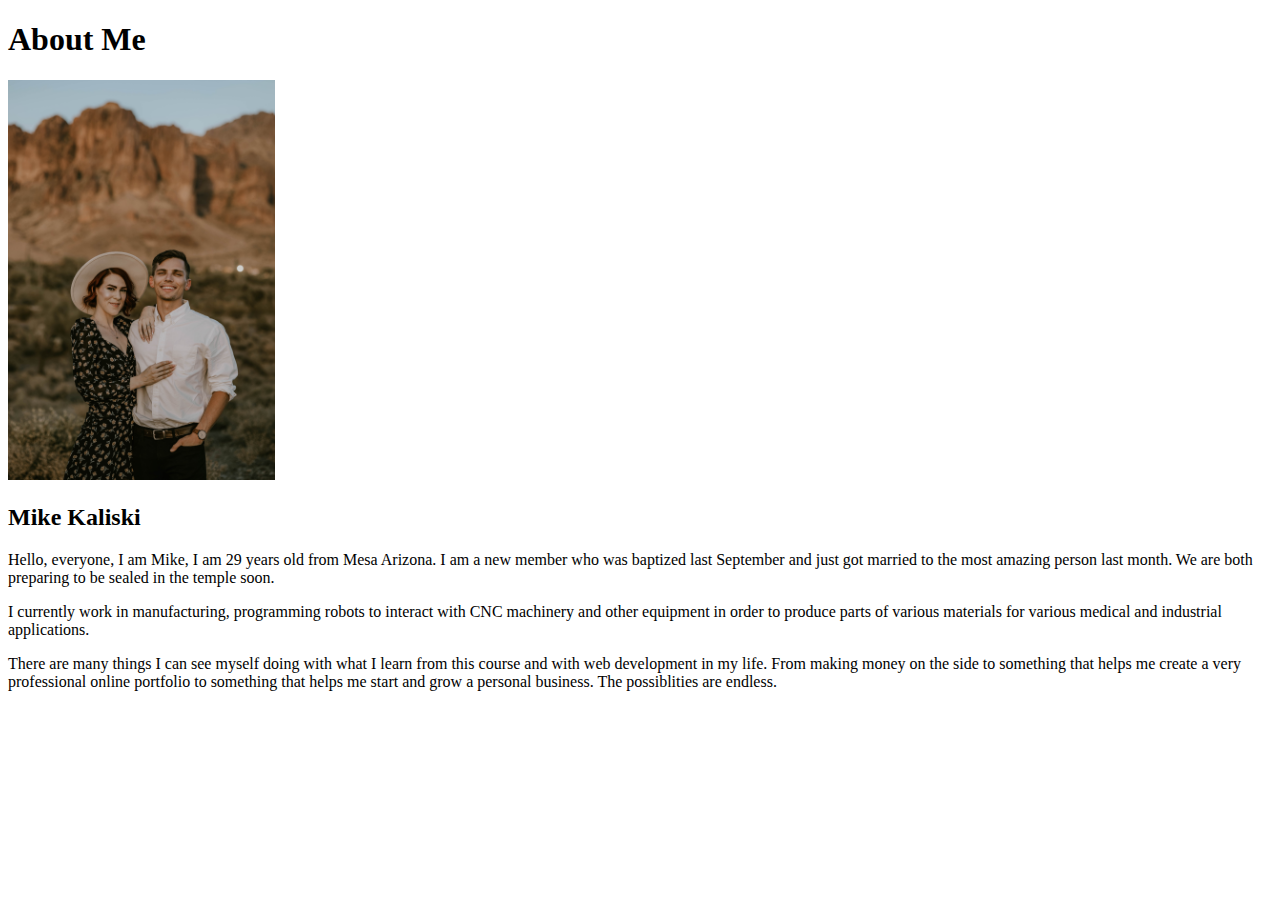
<file: aboutme/index.html>
<!DOCTYPE html>
<html lang="en">
<head>
    <meta charset="UTF-8">
    <meta http-equiv="X-UA-Compatible" content="IE=edge">
    <meta name="viewport" content="width=device-width, initial-scale=1.0">
    <title>All About Me</title>
</head>
<body>
    <h1>About Me</h1>
    <img alt="Engagement photo" src="images/Engagement.jpg" width="auto" height="400" />
    <h2>Mike Kaliski</h2>
    <p>Hello, everyone, I am Mike, I am 29 years old from Mesa Arizona. I am a new member who was baptized last September and just got married to the most amazing person last month. We are both preparing to be sealed in the temple soon.</p>
    <p>I currently work in manufacturing, programming robots to interact with CNC machinery and other equipment in order to produce parts of various materials for various medical and industrial applications.</p>
    <p>There are many things I can see myself doing with what I learn from this course and with web development in my life. From making money on the side to something that helps me create a very professional online portfolio to something that helps me start and grow a personal business. The possiblities are endless.</p>

</body>
</file>
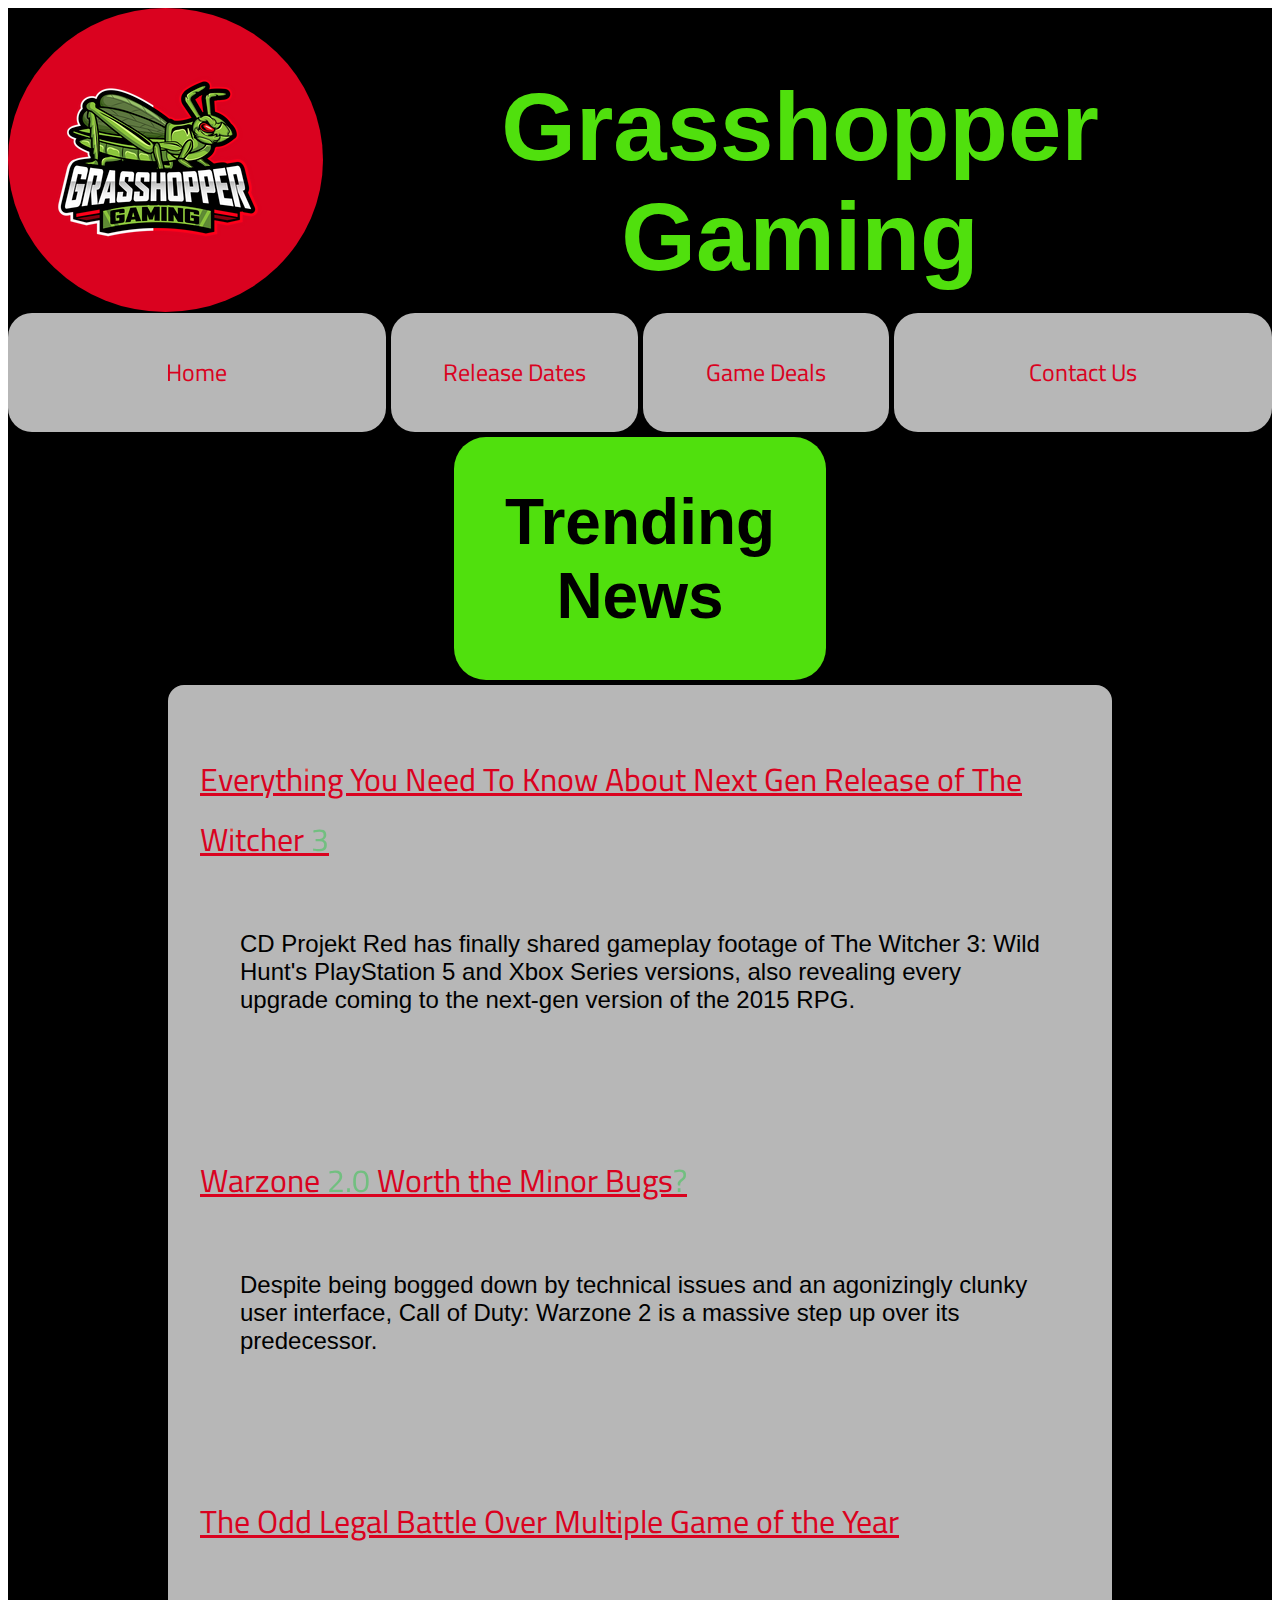
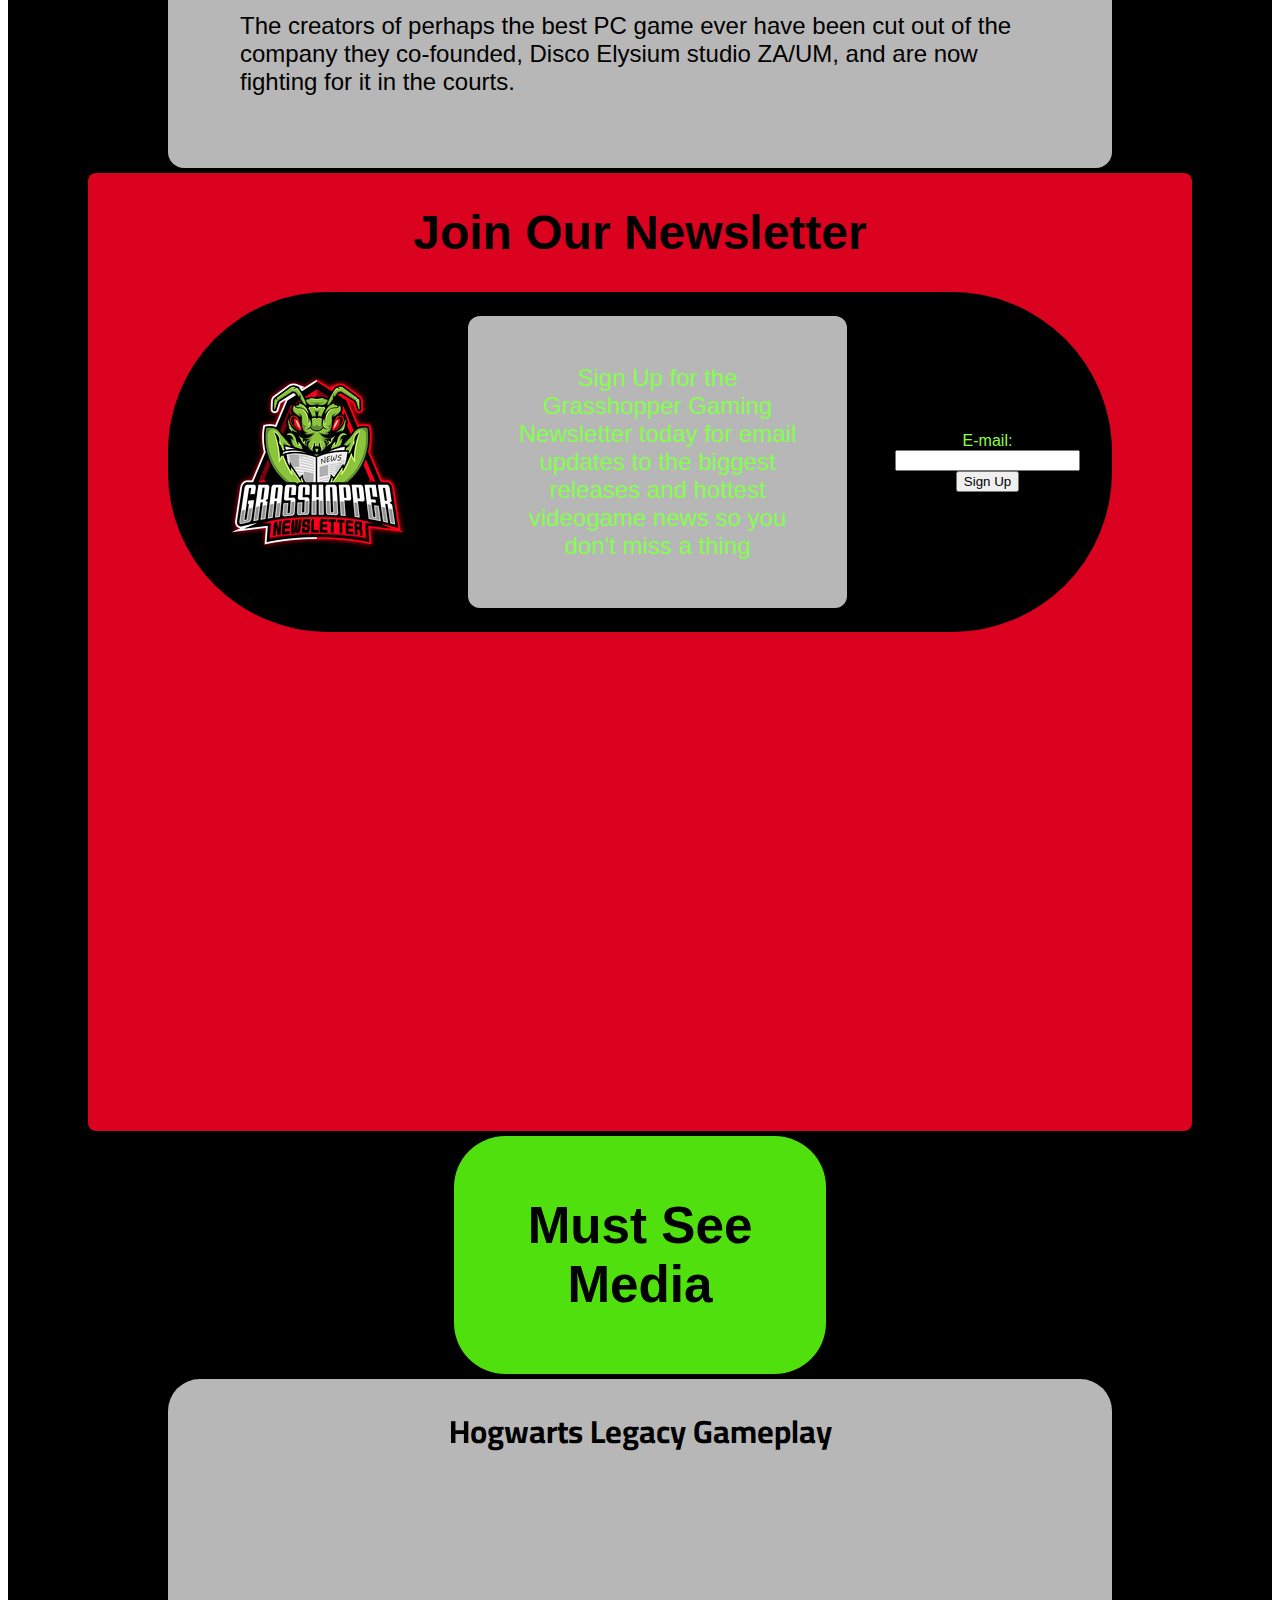
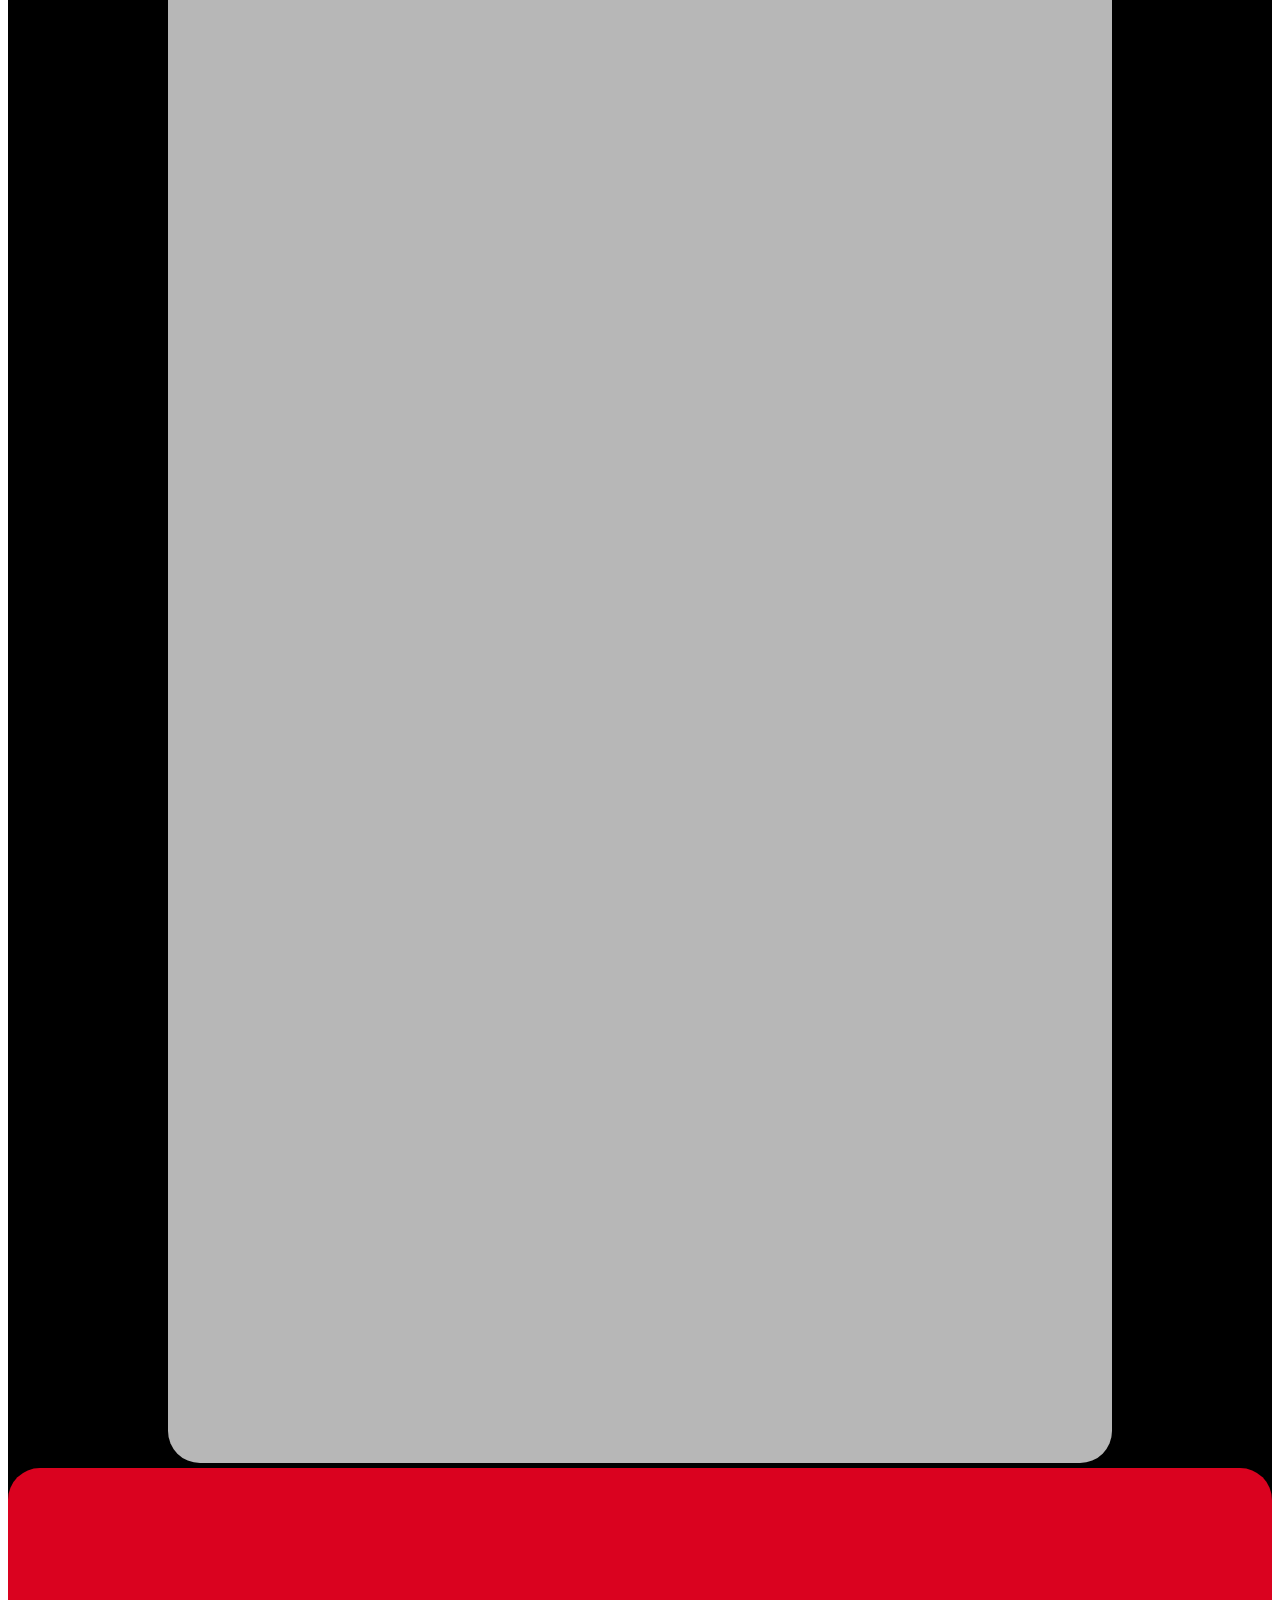
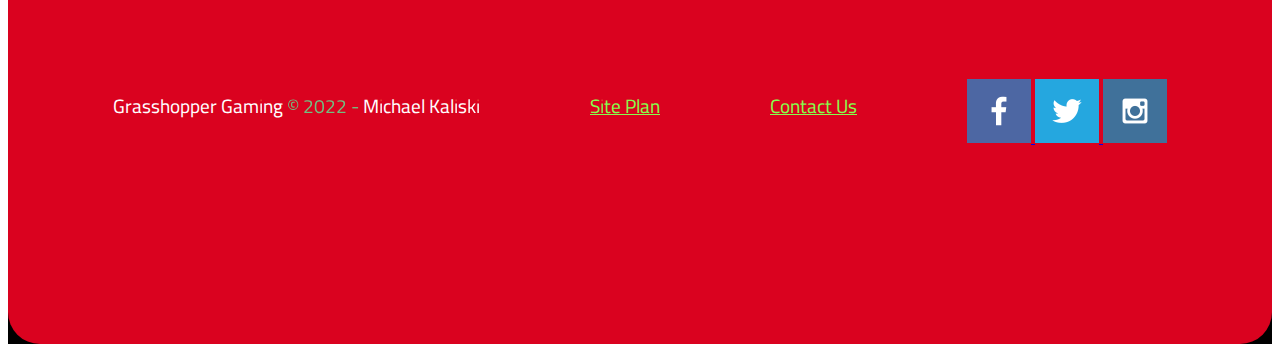
<file: grasshopper-gaming/index.html>
<!DOCTYPE html>
<html lang="en">
<head>
    <meta charset="UTF-8">
    <meta http-equiv="X-UA-Compatible" content="IE=edge">
    <meta name="viewport" content="width=device-width, initial-scale=1.0">
    <title>Grasshopper Gaming | Home</title>
    <link type="text/css" rel="stylesheet" href="styles/index_styles.css">
    <title>Grasshopper Gaming Homepage</title>
</head>


<div id="content-wrapper">
    <div id="logo-box"><div id="background-bubble"><img id="main-logo" class="logo" src="images/Main Logo Resized.png" alt="Grasshopper Gaming Logo"></div></div>
    
    <div id="nav-name-space"><h1 id="name-space-text" >Grasshopper Gaming</h1></div>
    <div id="home-button" class="button-box"><a id="home-button-text" class="button-text" href="index.html">Home</a></div>
    <div id="calendar-button" class="button-box"><a id="calendar-button-text" class="button-text" href="release-dates.html">Release Dates</a></div>
    <div id="deals-button" class="button-box"><a id="calendar-button-text" class="button-text" href="game-deals.html">Game Deals</a></div>
    <div id="contact-button" class="button-box"><a id="contact-button-text" class="button-text" href="contactus.html">Contact Us</a></div>
    <div id="news-headline" class="headline"><h1 id="news-headline-text"  class="headline-text">Trending News</h1></div>
    <div id="news-box" class="content-box">
        <a class="news-link" href="https://www.ign.com/articles/the-witcher-3-cd-projekt-red-shares-everything-new-in-next-gen-version">Everything You Need To Know About Next Gen Release of The Witcher 3</a>
            <p id="news-text" class="text">
                CD Projekt Red has finally shared gameplay footage of The Witcher 3: Wild Hunt's PlayStation 5 and Xbox Series versions, also revealing every upgrade coming to the next-gen version of the 2015 RPG.
            </p>
        <a class="news-link" href="https://www.pcgamer.com/call-of-duty-warzone-2-review/">Warzone 2.0 Worth the Minor Bugs?</a>
            <p id="news-text" class="text">
                Despite being bogged down by technical issues and an agonizingly clunky user interface, Call of Duty: Warzone 2 is a massive step up over its predecessor.
            </p>
        <a class="news-link" href="https://www.pcgamer.com/the-legal-war-over-disco-elysium-reaches-disco-elysium-levels-of-complexity/">The Odd Legal Battle Over Multiple Game of the Year </a>
            <p id="news-text" class="text">
                The creators of perhaps the best PC game ever have been cut out of the company they co-founded, Disco Elysium studio ZA/UM, and are now fighting for it in the courts.
            </p>
    </div>
    <div id="newsletter-box" class="content-box">
        <h1 id="newsletter-headline-text">Join Our Newsletter</h1>
        
        <div id="join-flex">
            <img class="logo" id="newsletter-logo" src="images/Newsletter Logo Resized.png" alt="Grasshopper Gaming Newsletter Logo">
        
            <p id="newsletter-text">Sign Up for the Grasshopper Gaming Newsletter today for email updates to the biggest releases and hottest videogame news so you don't miss a thing</p>
            <form action="/my-handling-form-page" method="post">
                <label for="mail">E-mail: </label>
                <input type="email" id="mail" name="user-email" />
                <button type="submit">Sign Up </button>
            </form>
        
        </div>
        
    </div>
    
    <div id="media-headline" class="headline"><h1 id="media-headline-text" class="headline-text">Must See Media</h1></div>
    <div id="media-box" class="content-box">
        <h1 id="media-box-headline-text" class="text">Hogwarts Legacy Gameplay</h1>
        <section id="video">
            <iframe width="885" height="498" src="https://www.youtube.com/embed/ecgrvh4kQRU" title="Hogwarts Legacy - Gameplay Showcase" frameborder="0" allow="accelerometer; autoplay; clipboard-write; encrypted-media; gyroscope; picture-in-picture" allowfullscreen></iframe>
        </section>
    </div> 
    
    <div id="footer" class="content-box">
        <p id="copyright-text" class="footer-text">Grasshopper Gaming &copy; 2022 - Michael Kaliski</p>
            <a id="footer-plan-link-text" class="footer-link-text" href="site-plan.html">Site Plan</a>
            <a id="footer-contact-link-text" class="footer-link-text" href="contactus.html">Contact Us</a>
            
            <div class="social">
                <a href="https://facebook.com" target="_blank">
                    <img src="images/facebook.png" alt="fb icon">
                </a>
                <a href="https://twitter.com" target="_blank">
                    <img src="images/twitter.png" alt="twitter icon">
                </a>
                <a href="https://instagram.com" target="_blank">
                    <img src="images/instagram.png" alt="instagram icon">
                </a>
            </div>
    </div>
      
</div>      

</html>
</file>
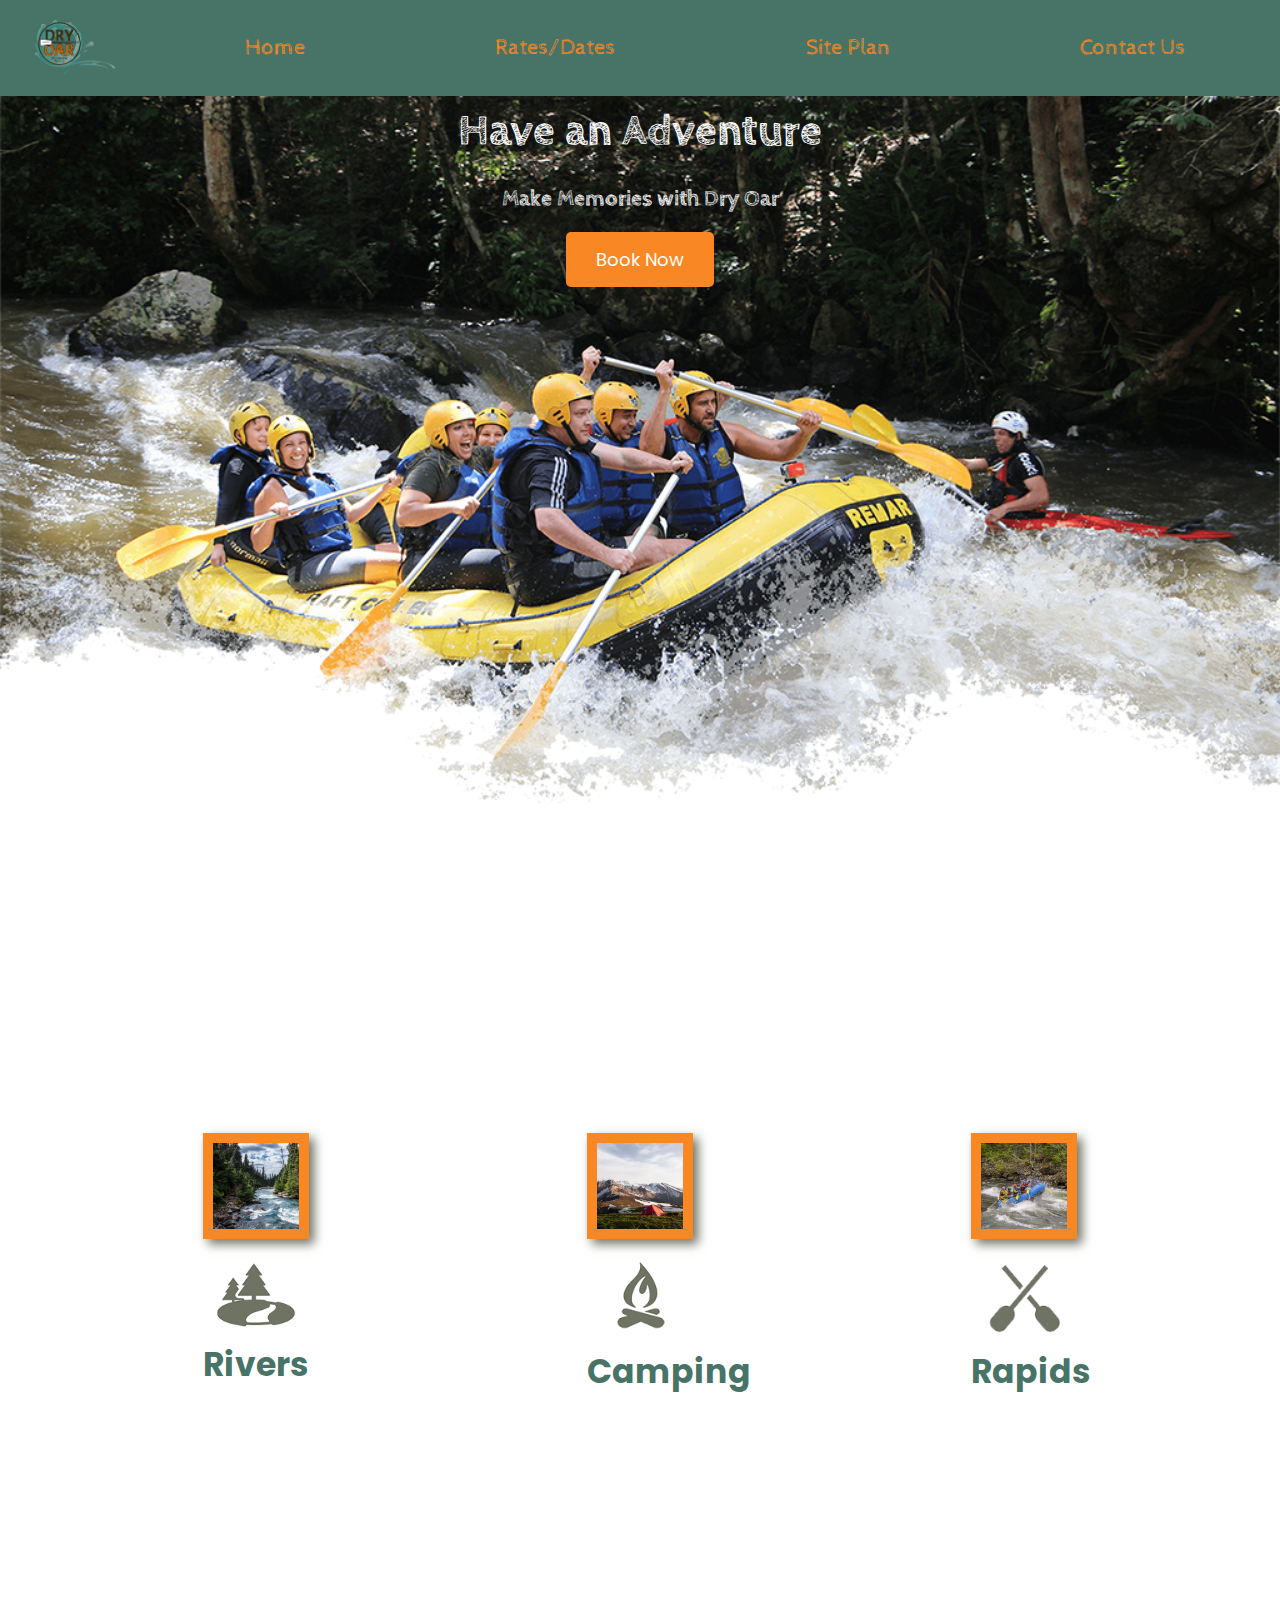
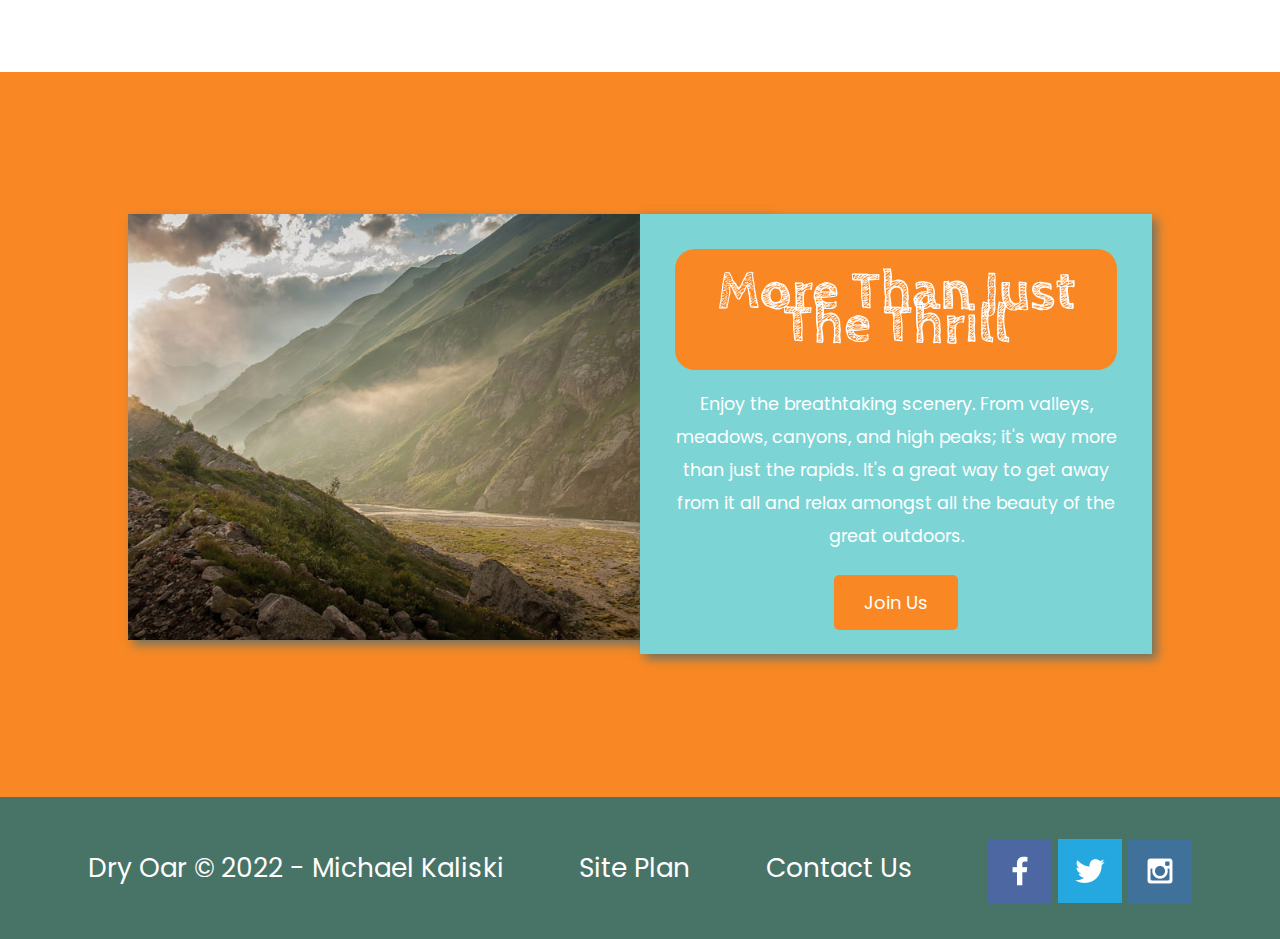
<file: wwr/index.html>
<!DOCTYPE html>
<html lang="en">
<head>
    <meta charset="UTF-8">
    <meta http-equiv="X-UA-Compatible" content="IE=edge">
    <meta name="viewport" content="width=device-width, initial-scale=1.0">
    <title>Whitewater Rafting Vacations | Dry Oar Boating | Home</title>
    <link type="text/css" rel="stylesheet" href="styles/styles.css">
</head>
<body>
    <div id="content">
        <header>
            <a id="logo_link" href="index.html">
                <img class="logo" src="images/roundlogo.png" alt="Dry Oar Logo">
            </a>
            <nav>
                <a href="index.html">Home</a>
                <a href="Rates_Dates.html">Rates/Dates</a>
                <a href="site-plan-rafting.html">Site Plan</a>
                <a href="contactus.html">Contact Us</a>
            </nav>
        </header>
        <div id="hero">
            <div id="hero-box">
                <img id="hero-img" src="images/hero.png" alt="People Enjoying White Water Rafting">
            </div>
            <section id="hero-msg">
                <h1 class="home-title">Have an Adventure</h1>
                <h4>Make Memories with Dry Oar</h4>
                <div class="button-box">
                    <a class="book" href="rates.html">Book Now</a>
                </div>
            </section>
        </div>
        <main class="home-grid">
            <section class="rivers-card">
                <img class="card-img" src="images/rivers.jpg" alt="river in forest">
                <img class="icon" src="images/river_icon.png" alt="river icon">
                <h2>Rivers</h2>
            </section>
            <section class="camping-card">
                <img class="card-img" src="images/camping.jpg" alt="tent in mountains">
                <img class="icon" src="images/fire_icon.png" alt="fire icon">
                <h2>Camping</h2>
            </section>
            <section class="rapids-card">
                <img class="card-img" src="images/rapids.jpg" alt="rafting boat">
                <img class="icon" src="images/oars.png" alt="oars icon">
                <h2>Rapids</h2>
            </section>
            <div id="background"></div>
            <img class="mountains" src="images/mountains.jpg" alt="Misty Mountains">
            <section class="msg">
                <h2 class="headline">More Than Just The Thrill</h2>
                <p>Enjoy the breathtaking scenery. From valleys, meadows, canyons, and high peaks; it's way more than just the rapids. It's a great way to get away from it all and relax amongst all the beauty of the great outdoors.</p>
                <a class="join" href="rivers.html">Join Us</a>
            </section>
        </main>
        <footer>
            <p>Dry Oar &copy; 2022 - Michael Kaliski</p>
            <p><a href="site-plan-rafting.html">Site Plan</a></p>
            <p><a href="contactus.html">Contact Us</a></p>
            <div class="social">
                <a href="https://facebook.com" target="_blank">
                    <img src="images/facebook.png" alt="fb icon">
                </a>
                <a href="https://twitter.com" target="_blank">
                    <img src="images/twitter.png" alt="twitter icon">
                </a>
                <a href="https://instagram.com" target="_blank">
                    <img src="images/instagram.png" alt="instagram icon">
                </a>
            </div>
        </footer>
    </div>    
</body>
</html>
</file>
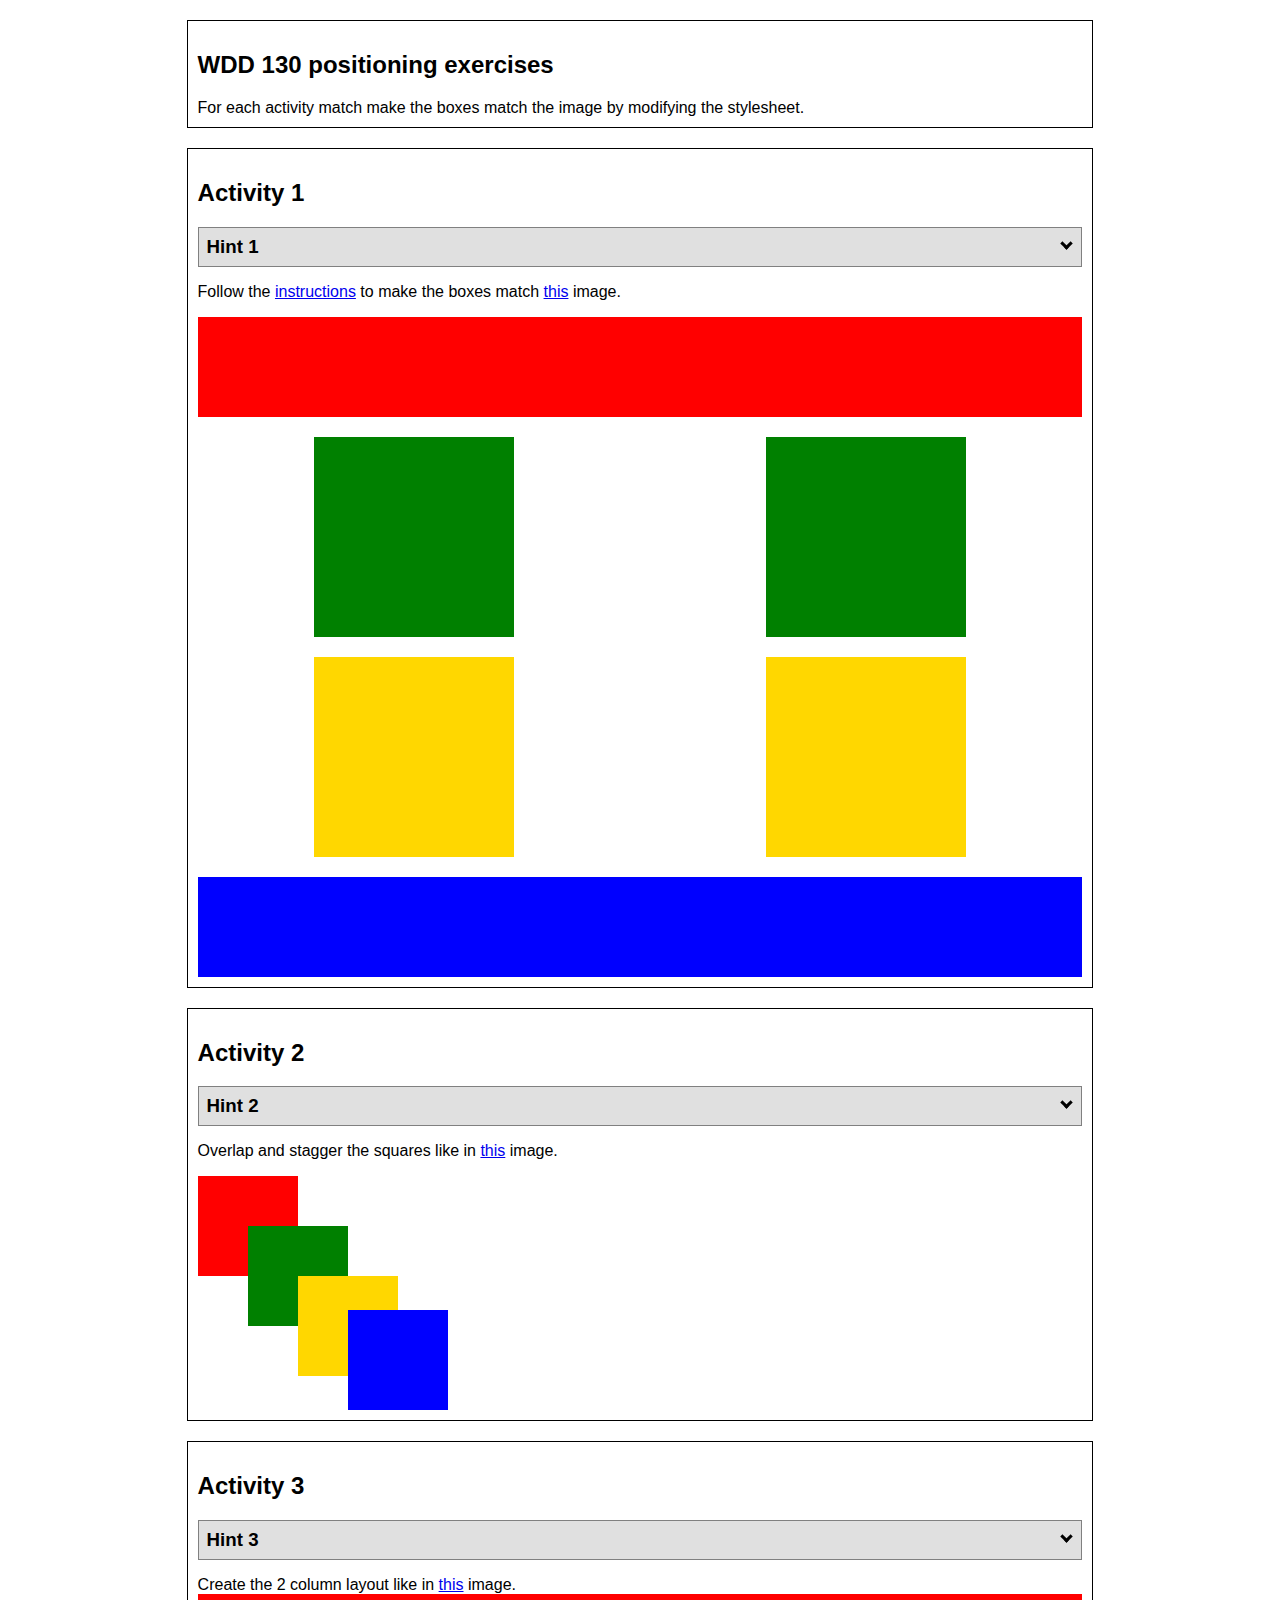
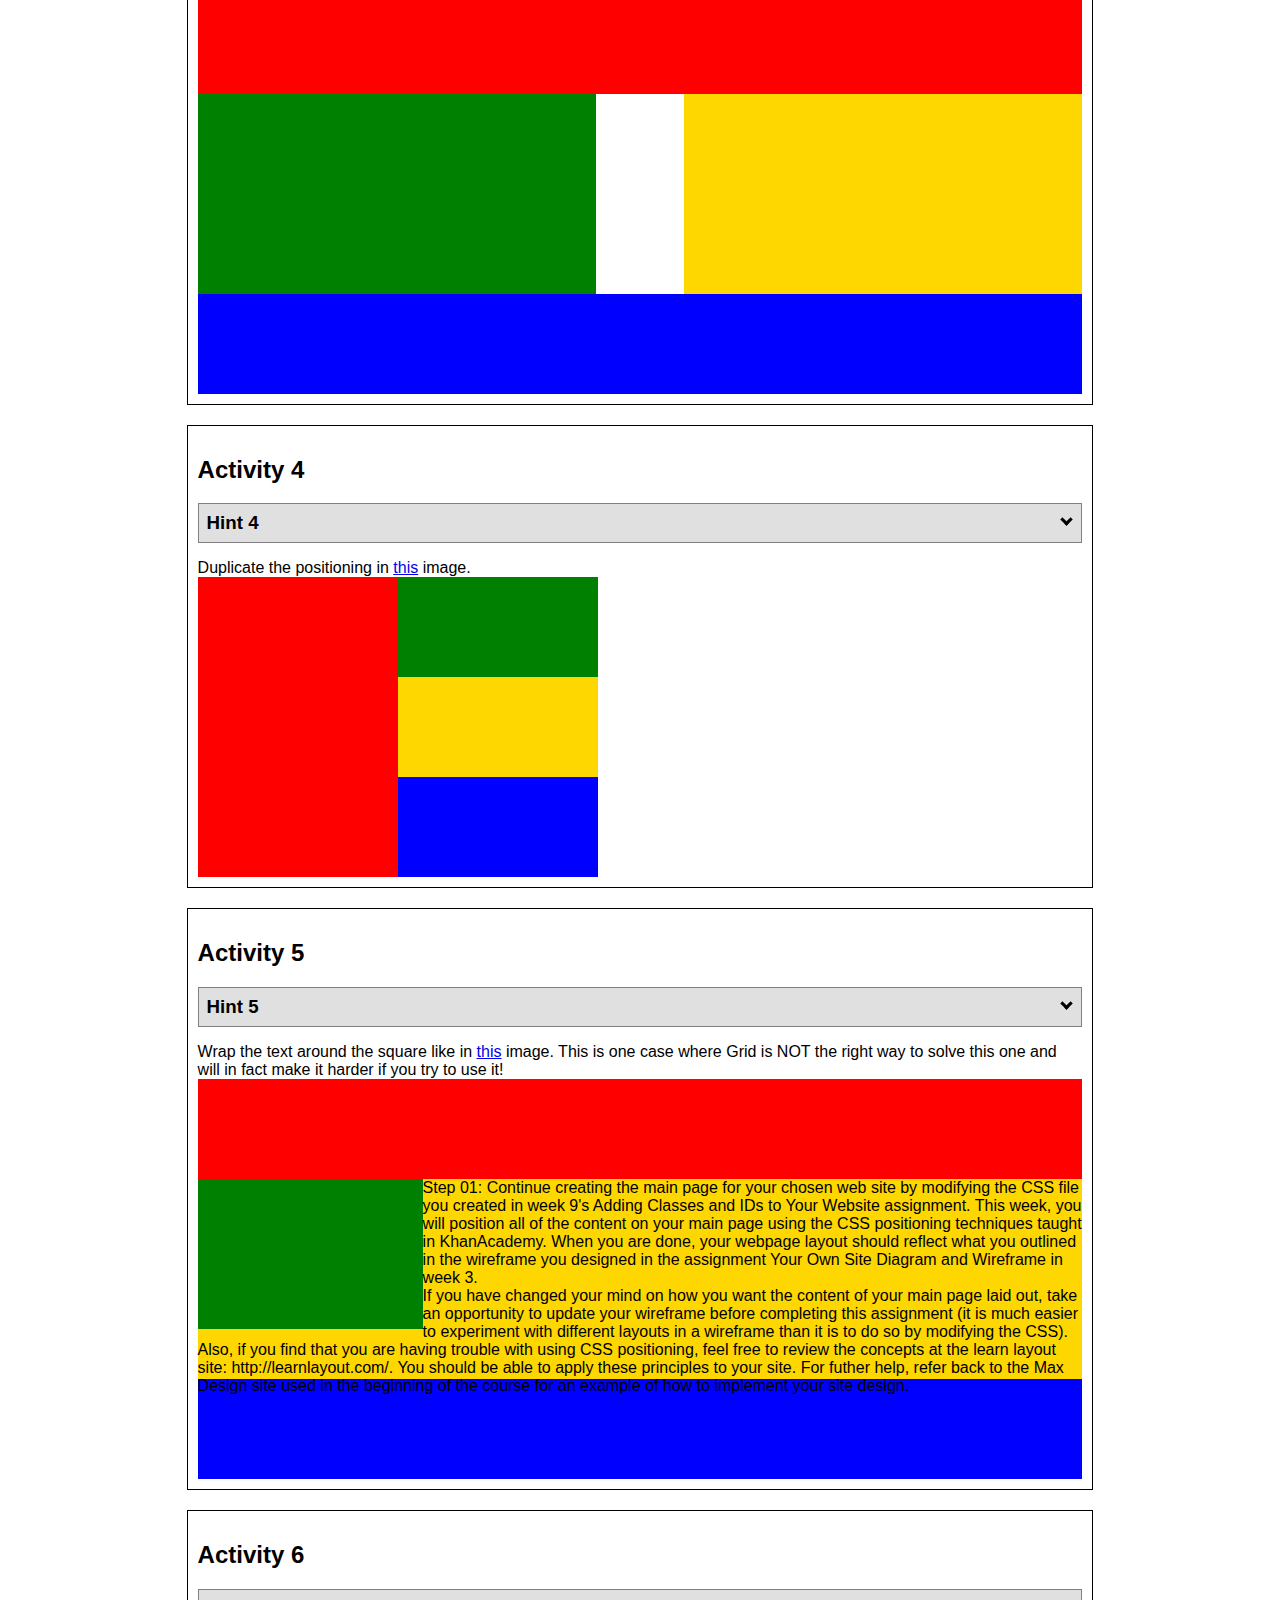
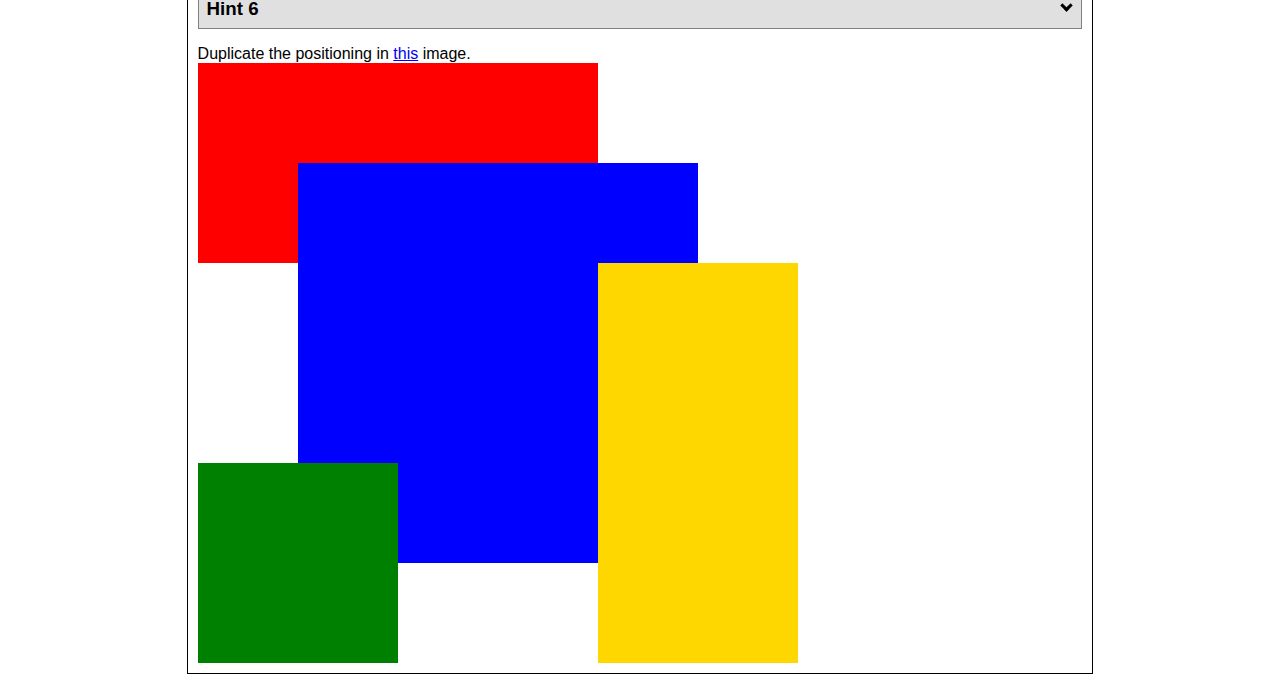
<file: positioning.html>
<!DOCTYPE html>
<html lang="en">
  <head>
    <!-- HTML - Name: positioning.html -->
    <title>Positioning Activity</title>
    <link rel="stylesheet" type="text/css" href="positionstyles.css" />
  </head>
  <body>
    <div class="activity">
      <h2>WDD 130 positioning exercises</h2>
      For each activity match make the boxes match the image by modifying the stylesheet.</div>
    <div class="activity">
      <h2>Activity 1</h2>
      <section class="hint"><input type="checkbox" ><i></i> <h3>Hint 1</h3><div><p>Check out the <a href="https://byui-wdd.github.io/wdd130/activities/w06-css-positioning.html" target="_blank">activity instructions</a> in Ilearn!</p></div></section>
      <p>Follow the <a href="https://byui-wdd.github.io/wdd130/activities/w06-css-positioning.html" target="_blank">instructions</a> to make the boxes match  <a href="https://byui-wdd.github.io/wdd130/images/example1.png" target="_blank">this</a> image.</p>
      <div class="content1" >
        <div class="red1" ></div>
        <div class="green1" ></div>
        <div class="green1" ></div>
        <div class="yellow1"></div>
        <div class="yellow1"></div>
        <div class="blue1"></div>
      </div>
    </div>
    <div class="activity">
      <h2>Activity 2</h2>
      <section class="hint"><input type="checkbox" > <h3>Hint 2</h3><i></i><div>
      <ul>
      <li>grid-template-columns: 50px 50px 50px 50px 50px </li></ul></div></section>
      <p>Overlap and stagger the squares like in <a href="https://byui-wdd.github.io/wdd130/images/example2.png" target="_blank">this</a> image.</p>
      <div class="content2" >
        <div class="red2" ></div>
        <div class="green2" ></div>
        <div class="yellow2"></div>
        <div class="blue2"></div>
      </div>
    </div>
    <div class="activity">
      <h2>Activity 3</h2>
      <section class="hint"><input type="checkbox" > <h3>Hint 3</h3><i></i><div><p>This one is going to be best solved with CSS Grid. Remember to make the boxes the right width first...then start moving them around. </p><h4>Properties used:</h4><ul><li>display:grid;</li><li>grid-template-columns:</li><li>grid-column-gap:</li>
        <li>grid-column:</li>  </ul></div></section>
      Create the 2 column layout like in <a href="https://byui-wdd.github.io/wdd130/images/example3.png" target="_blank">this</a>  image.
      <div class="content3" >
        <div class="red3" ></div>
        <div class="green3" ></div>
        <div class="yellow3"></div>
        <div class="blue3"></div>
      </div>
    </div>
    <div class="activity">
      <h2>Activity 4</h2>
      <section class="hint"><input type="checkbox" > <h3>Hint 4</h3><i></i><div><p>For the others we have been primarily concerned with width. For this one you will need to adjust height as well. </p><h4>Properties used:</h4><ul><li>display:grid;</li><li>grid-template-columns:</li><li>grid-row:</li></ul></div></section>
      Duplicate the positioning in <a href="https://byui-wdd.github.io/wdd130/images/example4.png" target="_blank">this</a> image. 
      <div class="content4" >
        <div class="red4" ></div>
        <div class="green4" ></div>
        <div class="yellow4"></div>
        <div class="blue4"></div>
      </div>
    </div>

    <div class="activity">
      <h2>Activity 5</h2>
      <section class="hint"><input type="checkbox" > <h3>Hint 5</h3><i></i><div><p>Grid is <strong>not</strong> the right way to do this.  In fact there is only one way to really do that...and that is with float. Remember that we float the thing we want the text to wrap around.  Also remember to start by making all the shapes the right size and shape.</p><h4>Properties used:</h4><ul><li>float: left;</li></ul></div></section>
      Wrap the text around the square like in <a href="https://byui-wdd.github.io/wdd130/images/example5.png" target="_blank">this</a> image. This is one case where Grid is NOT the right way to solve this one and will in fact make it harder if you try to use it!
      <div class="content5" >
        <div class="red5" ></div>
        <div class="green5" ></div>
        <div class="yellow5">Step 01: Continue creating the main page for your chosen web site by modifying the CSS file you created in week 9's Adding Classes and IDs to Your Website assignment. This week, you will position all of the content on your main page using the CSS positioning techniques taught in KhanAcademy. When you are done, your webpage layout should reflect what you outlined in the wireframe you designed in the assignment Your Own Site Diagram and Wireframe in week 3. <br />
          If you have changed your mind on how you want the content of your main page laid out, take an opportunity to update your wireframe before completing this assignment (it is much easier to experiment with different layouts in a wireframe than it is to do so by modifying the CSS). Also, if you find that you are having trouble with using CSS positioning, feel free to review the concepts at the learn layout site: http://learnlayout.com/. You should be able to apply these principles to your site. For futher help, refer back to the Max Design site used in the beginning of the course for an example of how to implement your site design.</div>
        <div class="blue5"></div>
      </div>
    </div>
    <div class="activity">
      <h2>Activity 6</h2>
      <section class="hint"><input type="checkbox" > <h3>Hint 6</h3><i></i><div><p>This one is all about visualizing the grid behind the layout. If you are having a hard time doing that first: all the sizes are even multiples of 100, and second here is another example with the lines drawn: <a href="https://byui-wdd.github.io/wdd130/images/example6-hint.png" target="_blank">example 6 with lines</a>. For this one you will find it easiest if you use px for the column width. You can also use <kbd>z-index</kbd> to control the element layering.    </p><h4>Properties used:</h4><ul><li>display:grid;</li><li>grid-template-columns:</li><li>grid-column:</li><li>grid-row:</li><li><a href="https://www.w3schools.com/cssref/pr_pos_z-index.asp" target="_blank">z-index:</a></li></ul></div></section>
      Duplicate the positioning in <a href="https://byui-wdd.github.io/wdd130/images/example6.png" target="_blank">this</a> image.
      <div class="content6" >
        <div class="red6" ></div>
        <div class="green6" ></div>
        <div class="yellow6"></div>
        <div class="blue6"></div>
      </div>
    </div>
  </body>
</html>
</file>
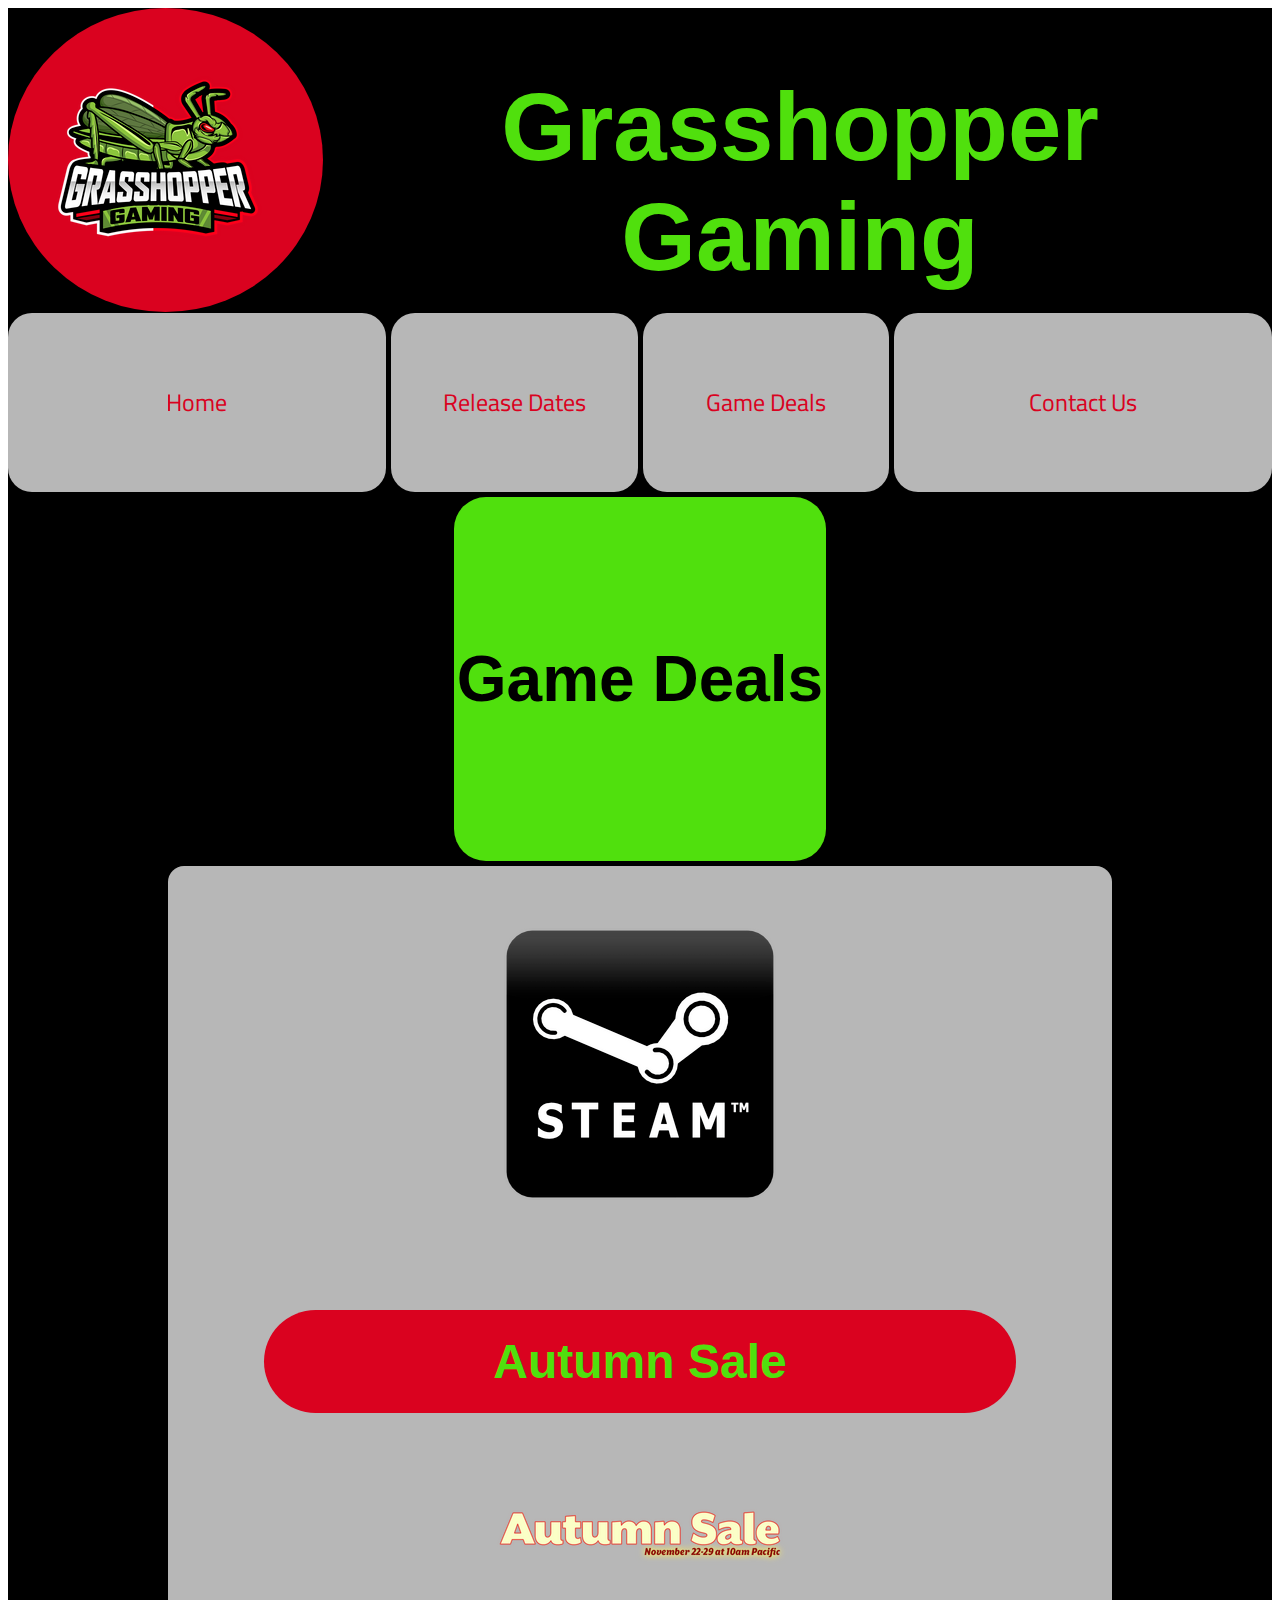
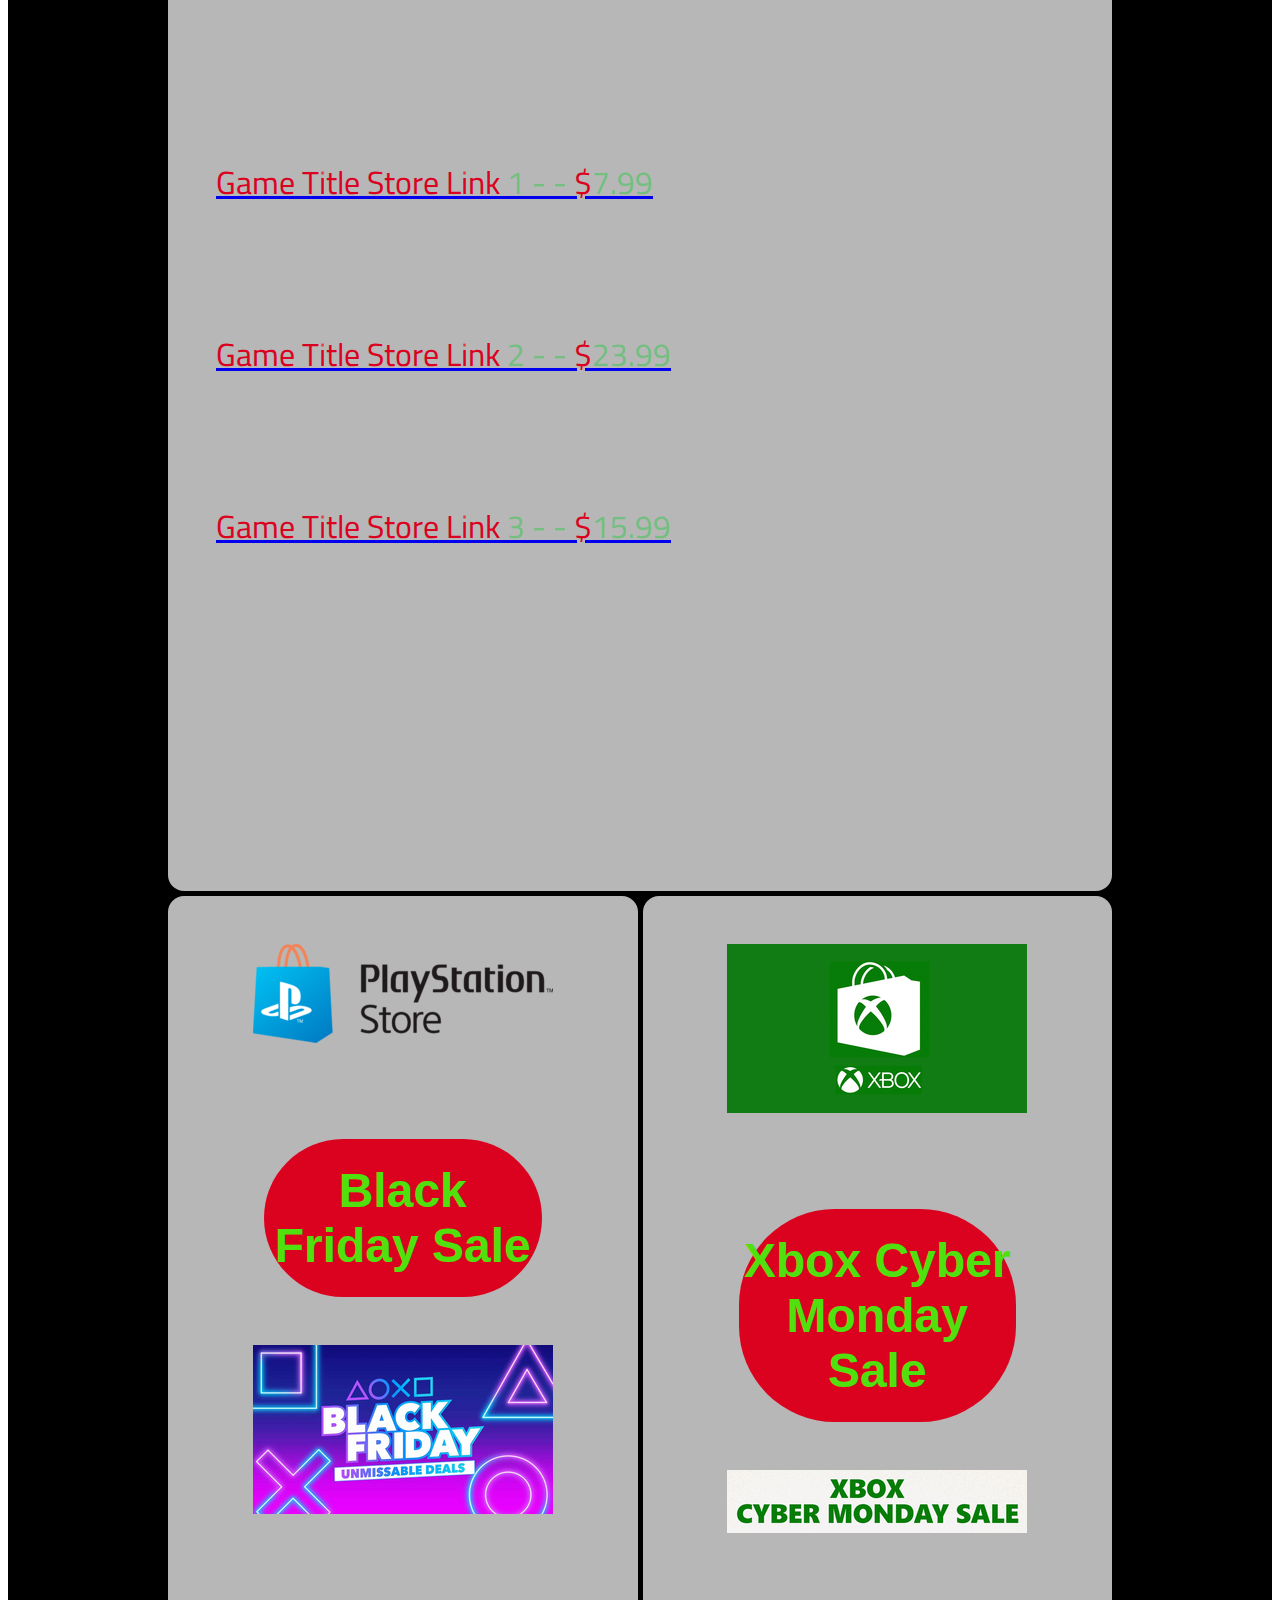
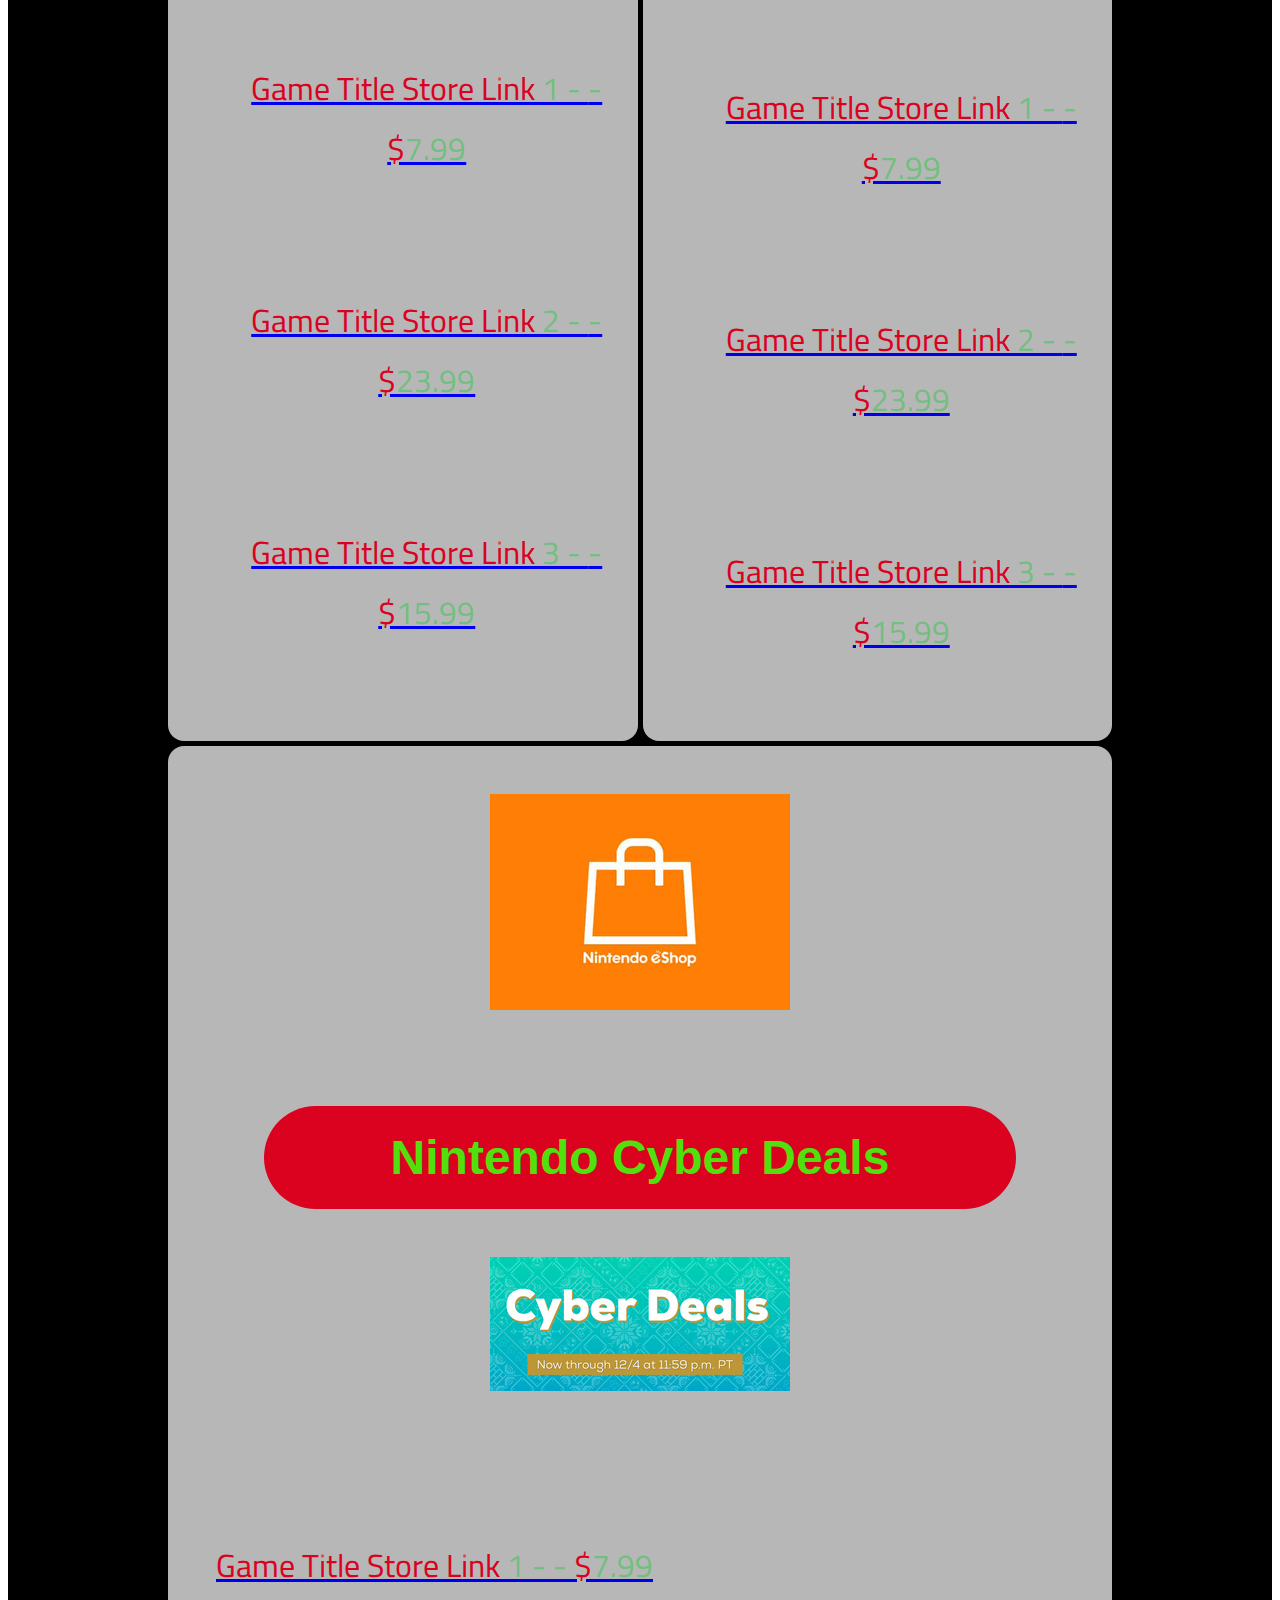
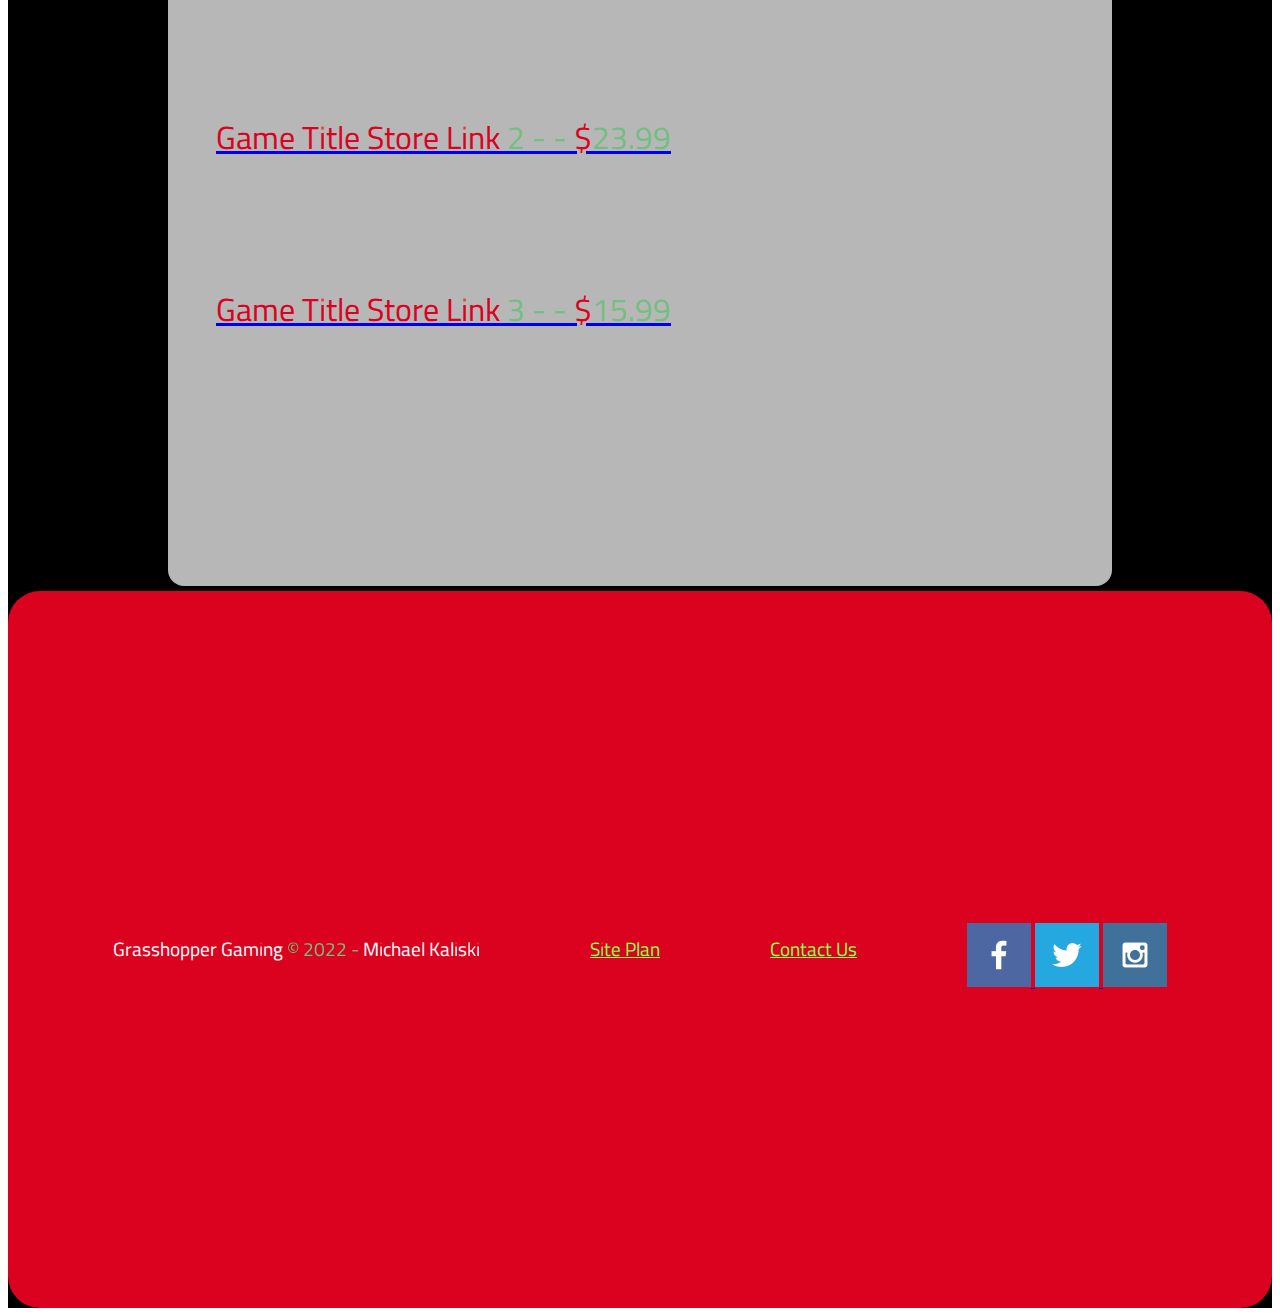
<file: grasshopper-gaming/game-deals.html>
<!DOCTYPE html>
<html lang="en">
<head>
    <meta charset="UTF-8">
    <meta http-equiv="X-UA-Compatible" content="IE=edge">
    <meta name="viewport" content="width=device-width, initial-scale=1.0">
    <title>Grasshopper Gaming | Game Deals</title>
    <link type="text/css" rel="stylesheet" href="styles/game-deals-styles.css">
    <title>Grasshopper Gaming Deals Page</title>
</head>
<div id="content-wrapper">
    <div id="logo-box"><div id="background-bubble"><img id="main-logo" class="logo" src="images/Main Logo Resized.png" alt="Grasshopper Gaming Logo"></div></div>
    
    <div id="nav-name-space"><h1 id="name-space-text" >Grasshopper Gaming</h1></div>
    <div id="home-button" class="button-box"><a id="home-button-text" class="button-text" href="index.html">Home</a></div>
    <div id="calendar-button" class="button-box"><a id="calendar-button-text" class="button-text" href="release-dates.html">Release Dates</a></div>
    <div id="deals-button" class="button-box"><a id="calendar-button-text" class="button-text" href="game-deals.html">Game Deals</a></div>
    <div id="contact-button" class="button-box"><a id="contact-button-text" class="button-text" href="contactus.html">Contact Us</a></div>
    
    <div class="deals_headline"><h1 class="deals_headline_text">Game Deals</h1></div>
    <div id="steam_sale_container">
        <div id="steam-flex">
            <img id="steam_headline_logo" class="store-logo" src="images/steam.png" alt="Steam Logo">
            <!--<h2 id="steam_deals_headline" class="store_headline">Steam Deals</h2>-->
        </div>
        <h3 class="deal_title">Autumn Sale</h3>
        <a id="steam_sale_link" class="deal-logo" href="https://store.steampowered.com/specials/"><img class="deal_logo" id="autumn_sale_logo" src="images/autumn sale.png" alt="Autumn Sale Logo"></a>
        <a class="sale-link" href="#"><p class="sale-link-text">Game Title Store Link 1 - <span class="price">- $7.99</span></p></a>
        <a class="sale-link" href="#"><p class="sale-link-text">Game Title Store Link 2 - <span class="price">- $23.99</span></p></a>
        <a class="sale-link" href="#"><p class="sale-link-text">Game Title Store Link 3 - <span class="price">- $15.99</span></p></a>
    </div>

    <div id="ps_sale_container">
        <div id="ps-flex">
            <img id="ps_store_deal_logo" class="store-logo" src="images/PlayStation_Store.png" alt="PS Store Logo">
            <!--<h2 id="ps_deals_headline" class="store_headline">PS Store Deals</h2>-->
        </div>
        <h3 class="deal_title">Black Friday Sale</h3>
        <a id="ps_sale_link" class="deal-logo" href="https://store.playstation.com/en-us/pages/deals"><img class="deal_logo" id="ps_sale_logo" src="images/black friday.png" alt="Black Friday PS Sale Logo"></a>      
        <a class="sale-link" href="#"><p class="sale-link-text">Game Title Store Link 1 - <span class="price">- $7.99</span></p></a>
        <a class="sale-link" href="#"><p class="sale-link-text">Game Title Store Link 2 - <span class="price">- $23.99</span></p></a>
        <a class="sale-link" href="#"><p class="sale-link-text">Game Title Store Link 3 - <span class="price">- $15.99</span></p></a>
    </div>

    <div id="xbox_sale_container">
        <div id="xbox-flex">
            <img id="xbox_store_deal_logo" class="store-logo" src="images/xbox store.png" alt="Xbox Store Logo">
            <!--<h2 id="xbox_deals_headline" class="store_headline">Xbox Store Deals</h2>-->
        </div>
        <h3 class="deal_title">Xbox Cyber Monday Sale</h3>
        <a id="xbox_sale_link" class="deal-logo" href="https://www.xbox.com/en-US/promotions/sales/"><img class="deal_logo" id="xbox_sale_logo" src="images/cyber monday.png" alt="Xbox Cyber Monday Logo"></a>
        <a class="sale-link" href="#"><p class="sale-link-text">Game Title Store Link 1 - <span class="price">- $7.99</span></p></a>
        <a class="sale-link" href="#"><p class="sale-link-text">Game Title Store Link 2 - <span class="price">- $23.99</span></p></a>
        <a class="sale-link" href="#"><p class="sale-link-text">Game Title Store Link 3 - <span class="price">- $15.99</span></p></a>
    </div>

    <div id="switch_sale_container">
        <div id="nintendo-flex">
            <img id="switch_store_deal_logo" class="store-logo" src="images/eshop.png" alt="Nintendo eShop Logo">
            <!--<h2 id="switch_deals_headline" class="store_headline">Nintendo eShop Deals</h2>-->
        </div>
        <h3 class="deal_title">Nintendo Cyber Deals</h3>
        <a id="switch_sale_link" class="deal-logo" href="https://www.nintendo.com/store/games/deals/"><img class="deal_logo" id="switch_sale_logo" src="images/nin cyber deals.png" alt="Nintendo Cyber Monday Logo"></a>
        <a class="sale-link" href="#"><p class="sale-link-text">Game Title Store Link 1 - <span class="price">- $7.99</span></p></a>
        <a class="sale-link" href="#"><p class="sale-link-text">Game Title Store Link 2 - <span class="price">- $23.99</span></p></a> 
        <a class="sale-link" href="#"><p class="sale-link-text">Game Title Store Link 3 - <span class="price">- $15.99</span></p></a>
           
    </div>

    <div id="footer" class="content-box">
        <p id="copyright-text" class="footer-text">Grasshopper Gaming &copy; 2022 - Michael Kaliski</p>
            <a id="footer-plan-link-text" class="footer-link-text" href="site-plan.html">Site Plan</a>
            <a id="footer-contact-link-text" class="footer-link-text" href="contactus.html">Contact Us</a>
            
            <div class="social">
                <a href="https://facebook.com" target="_blank">
                    <img src="images/facebook.png" alt="fb icon">
                </a>
                <a href="https://twitter.com" target="_blank">
                    <img src="images/twitter.png" alt="twitter icon">
                </a>
                <a href="https://instagram.com" target="_blank">
                    <img src="images/instagram.png" alt="instagram icon">
                </a>
            </div>
    </div>
</div>
</file>
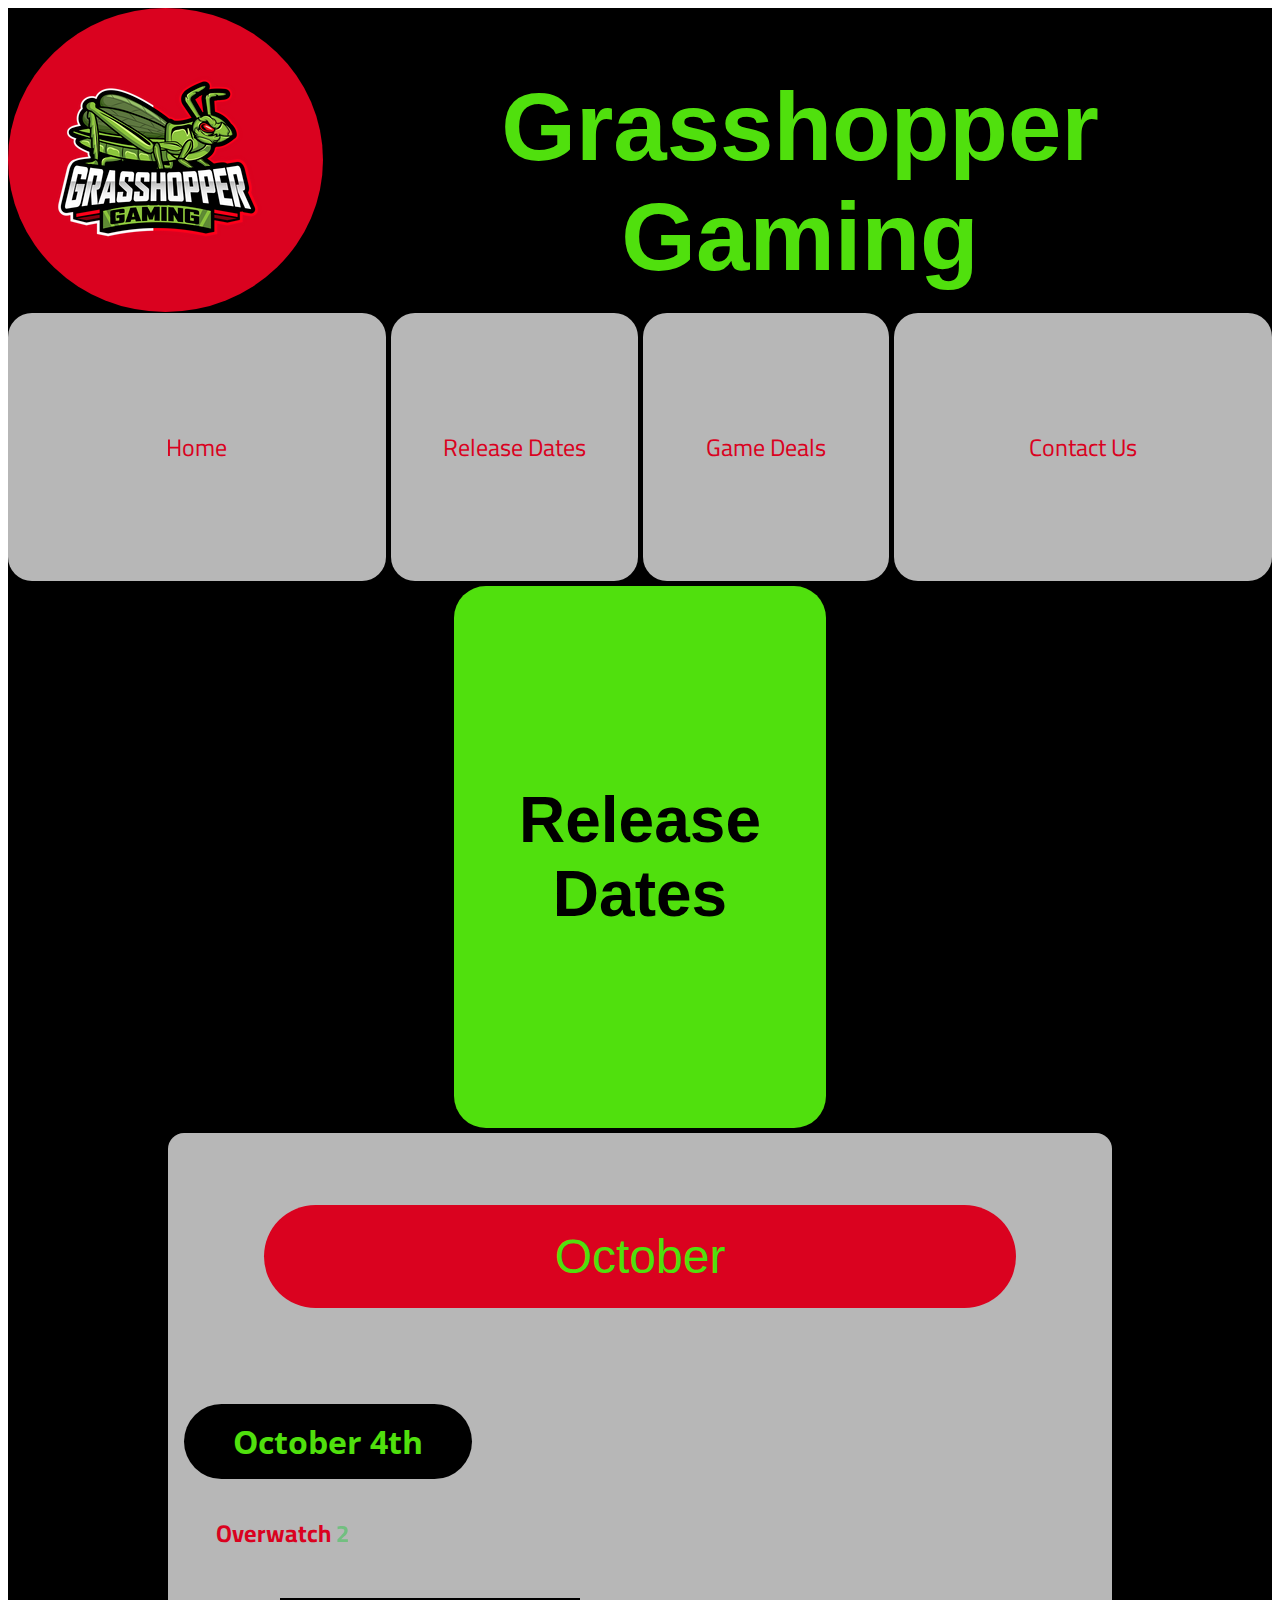
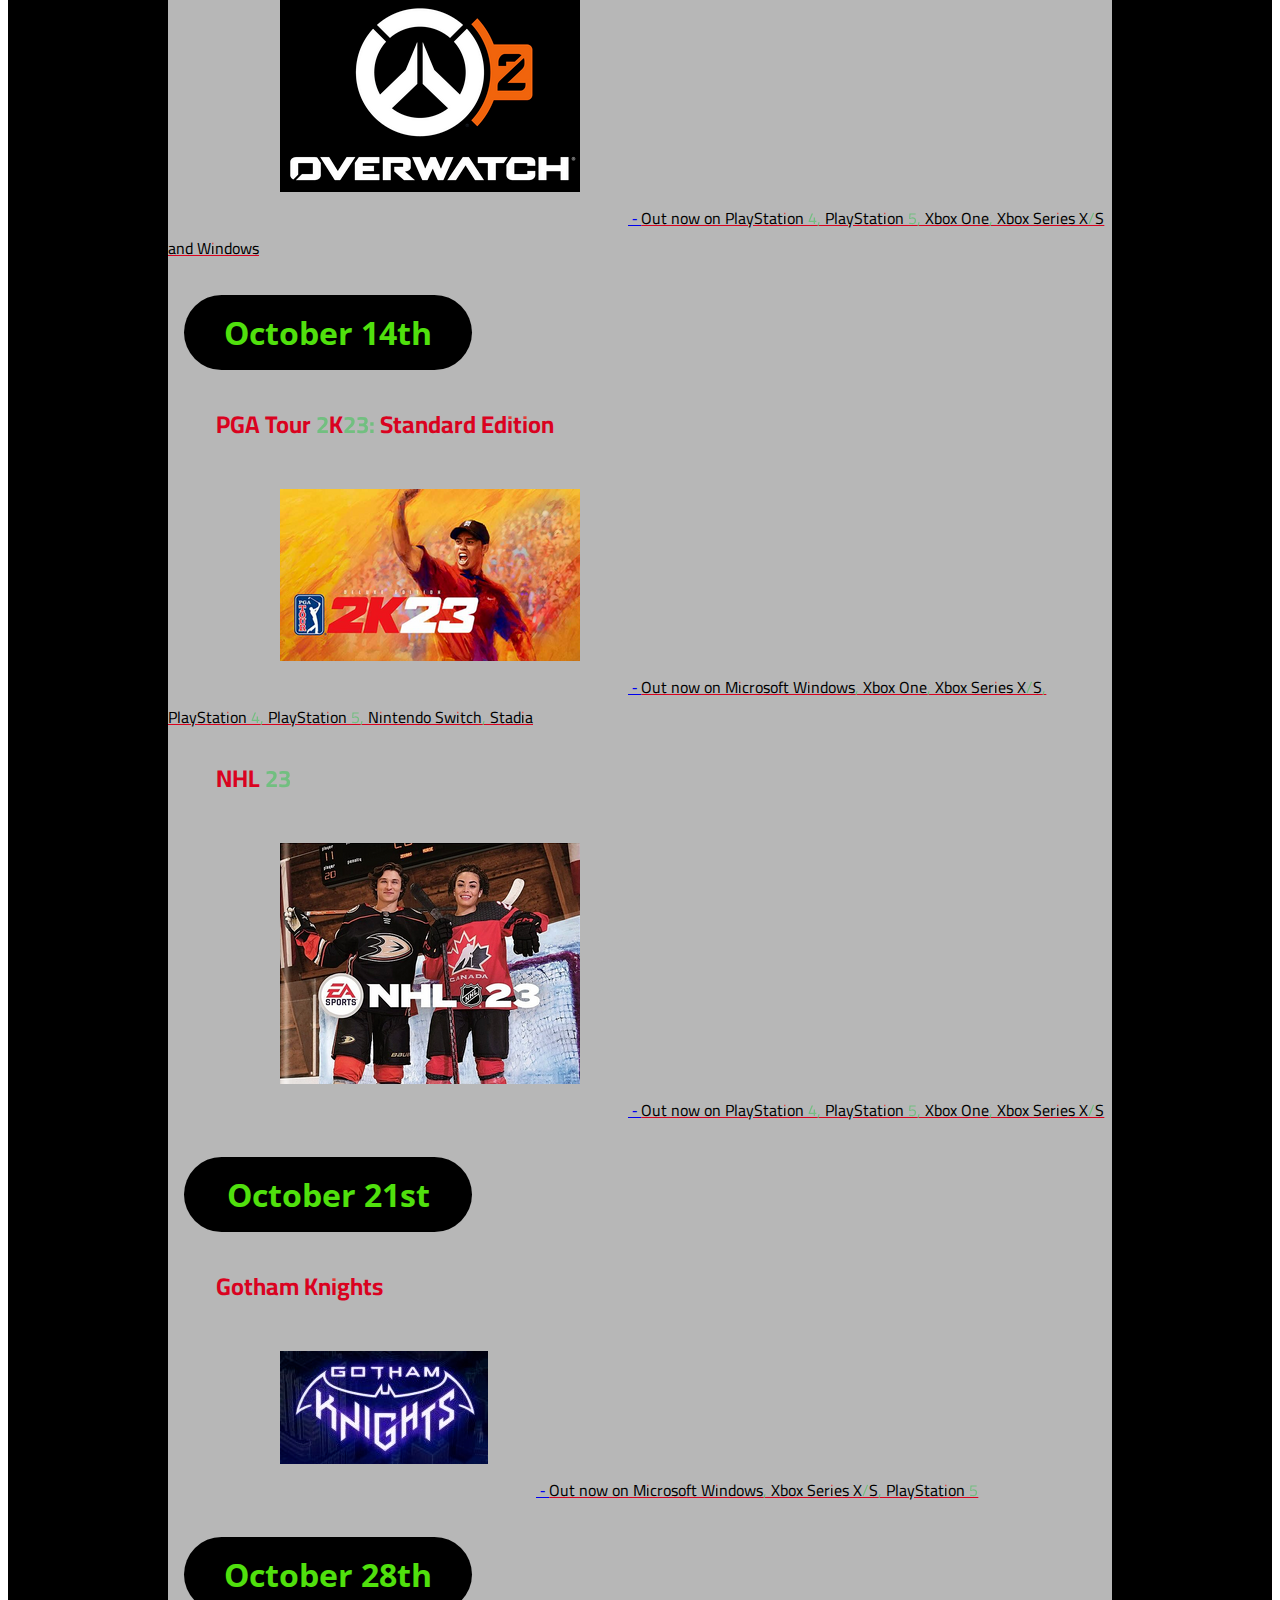
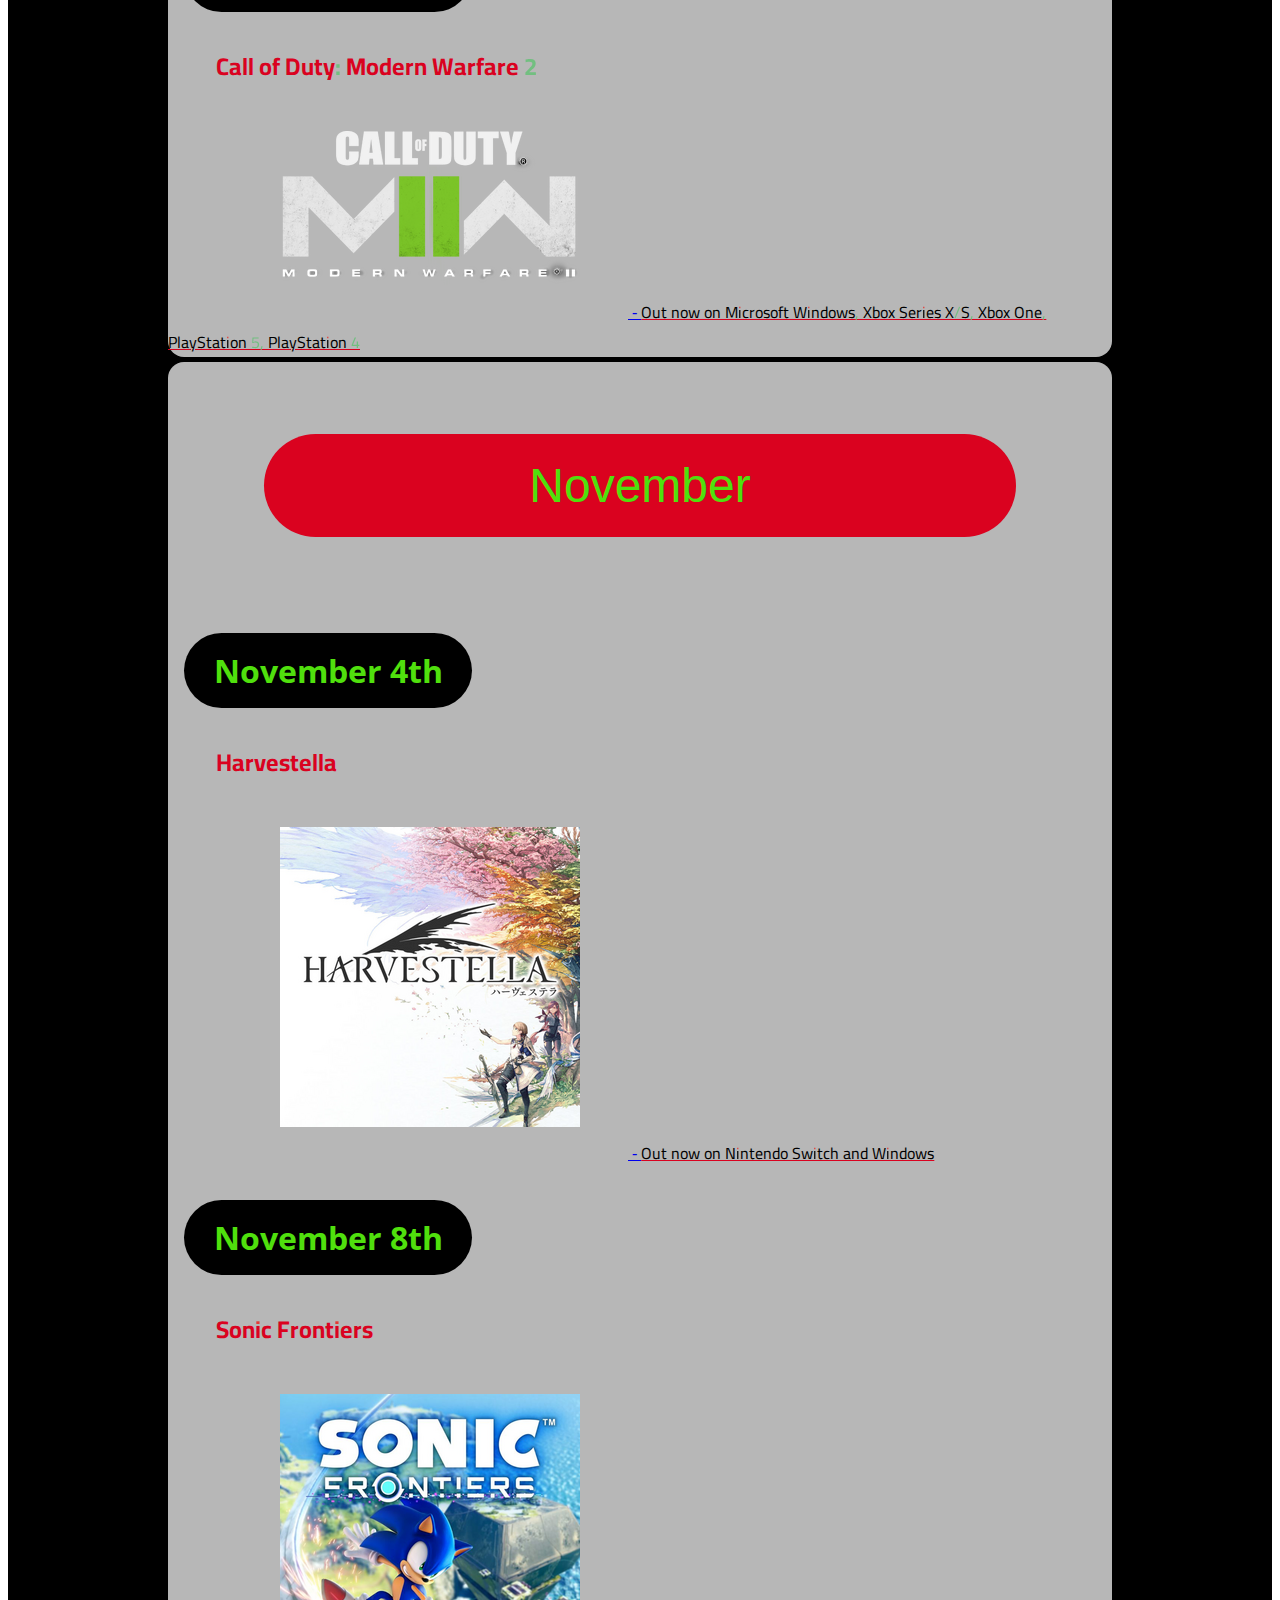
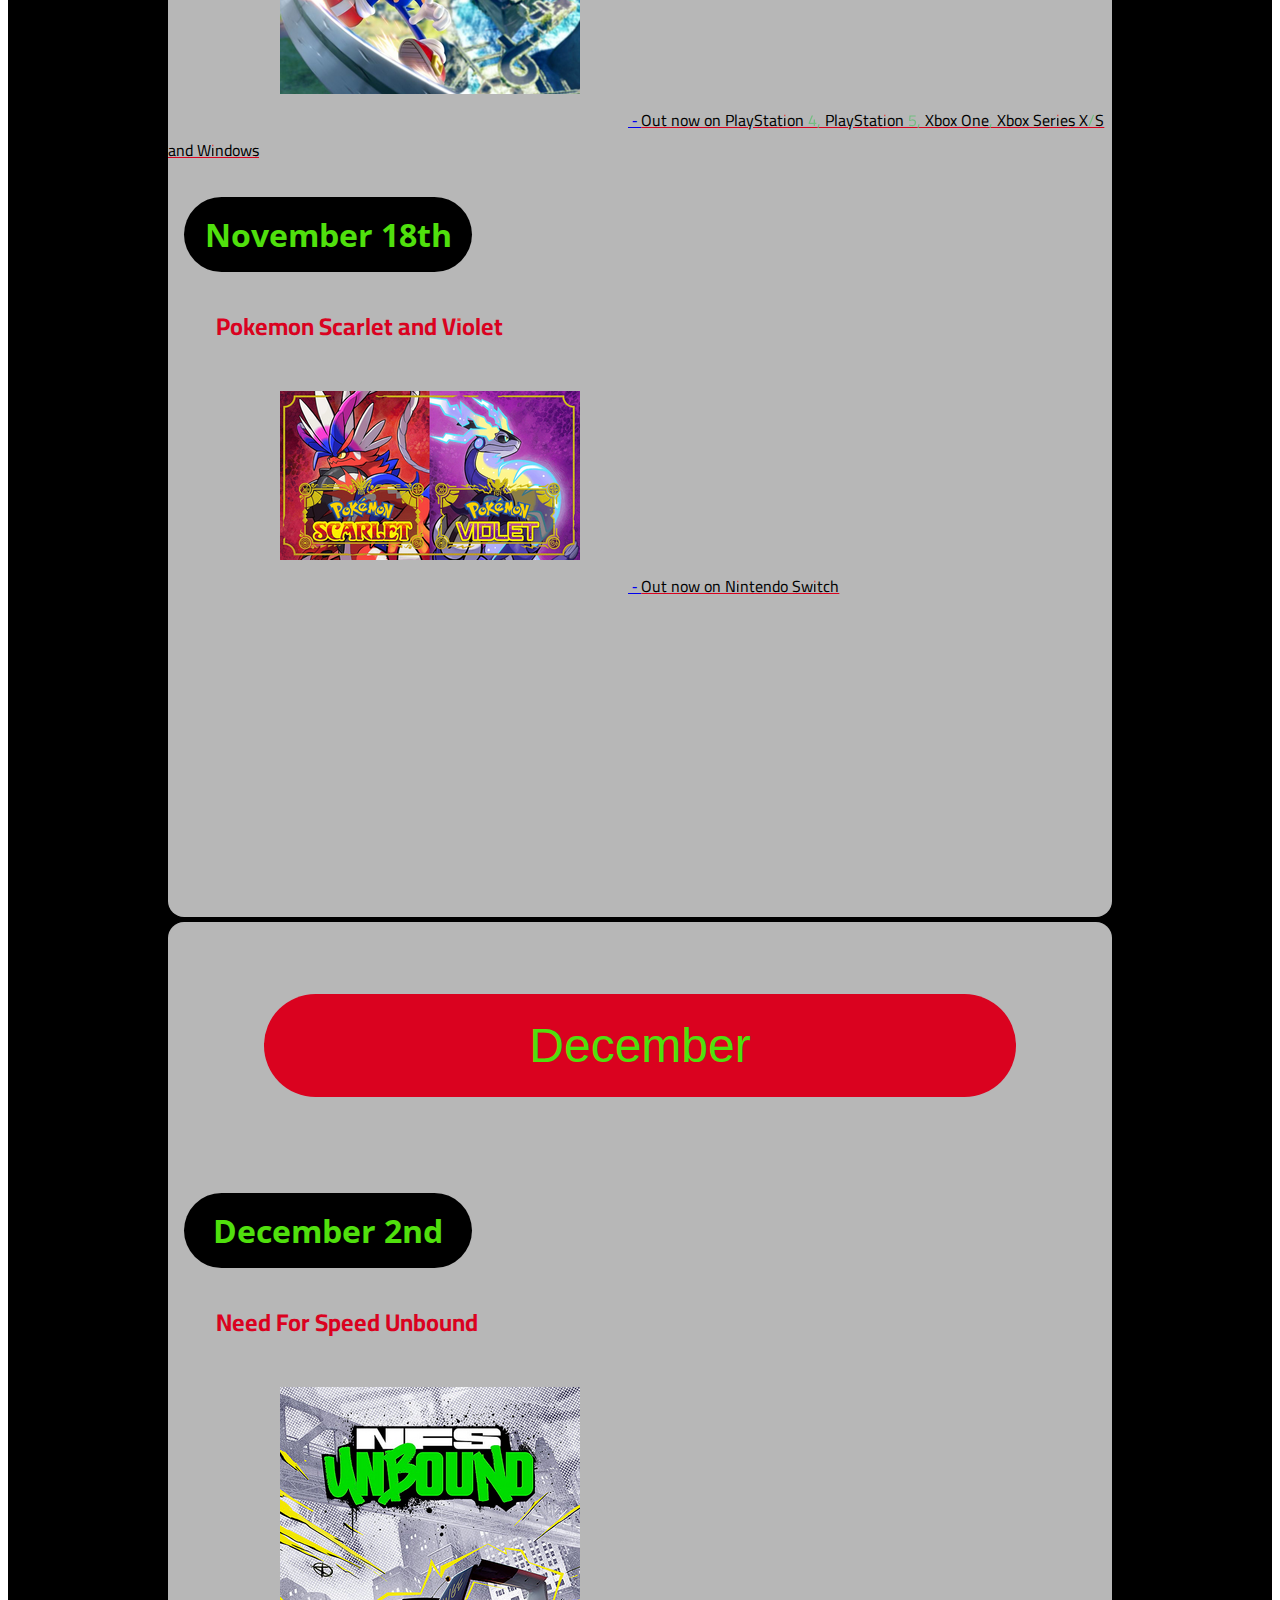
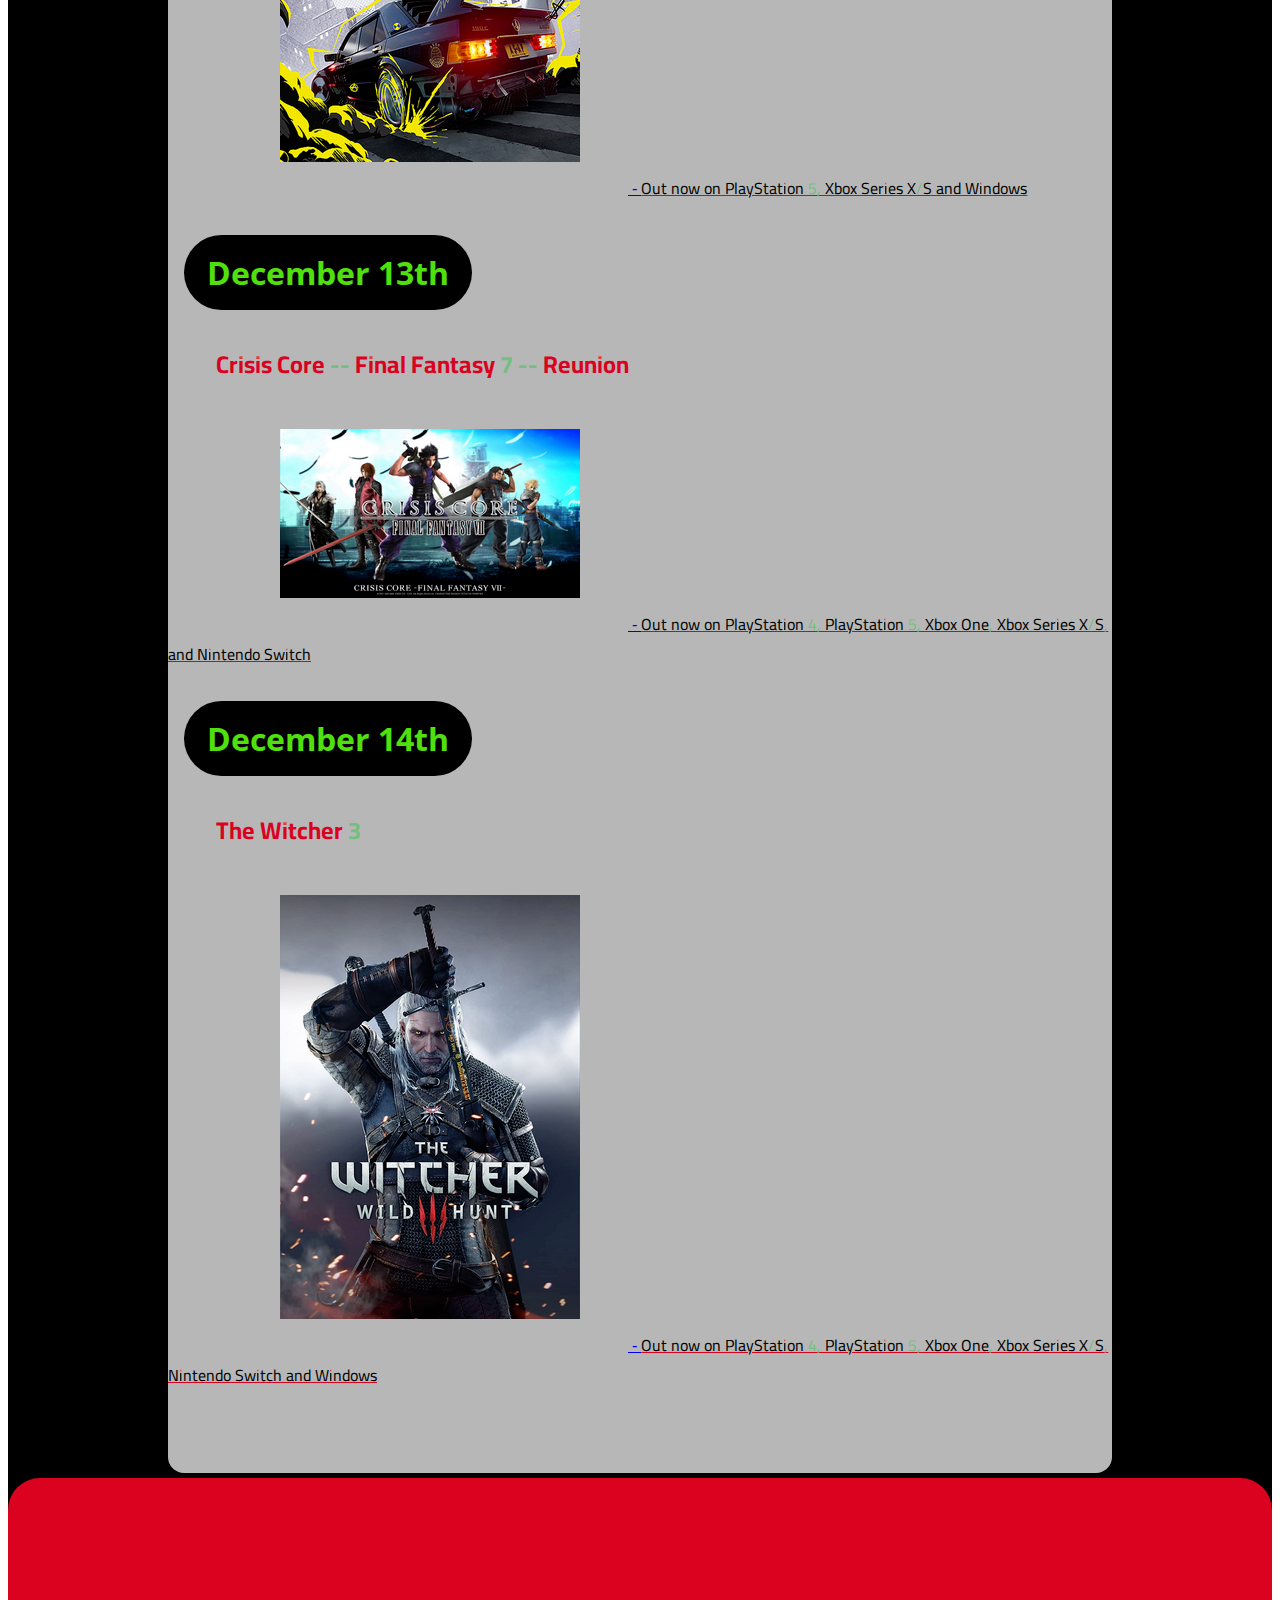
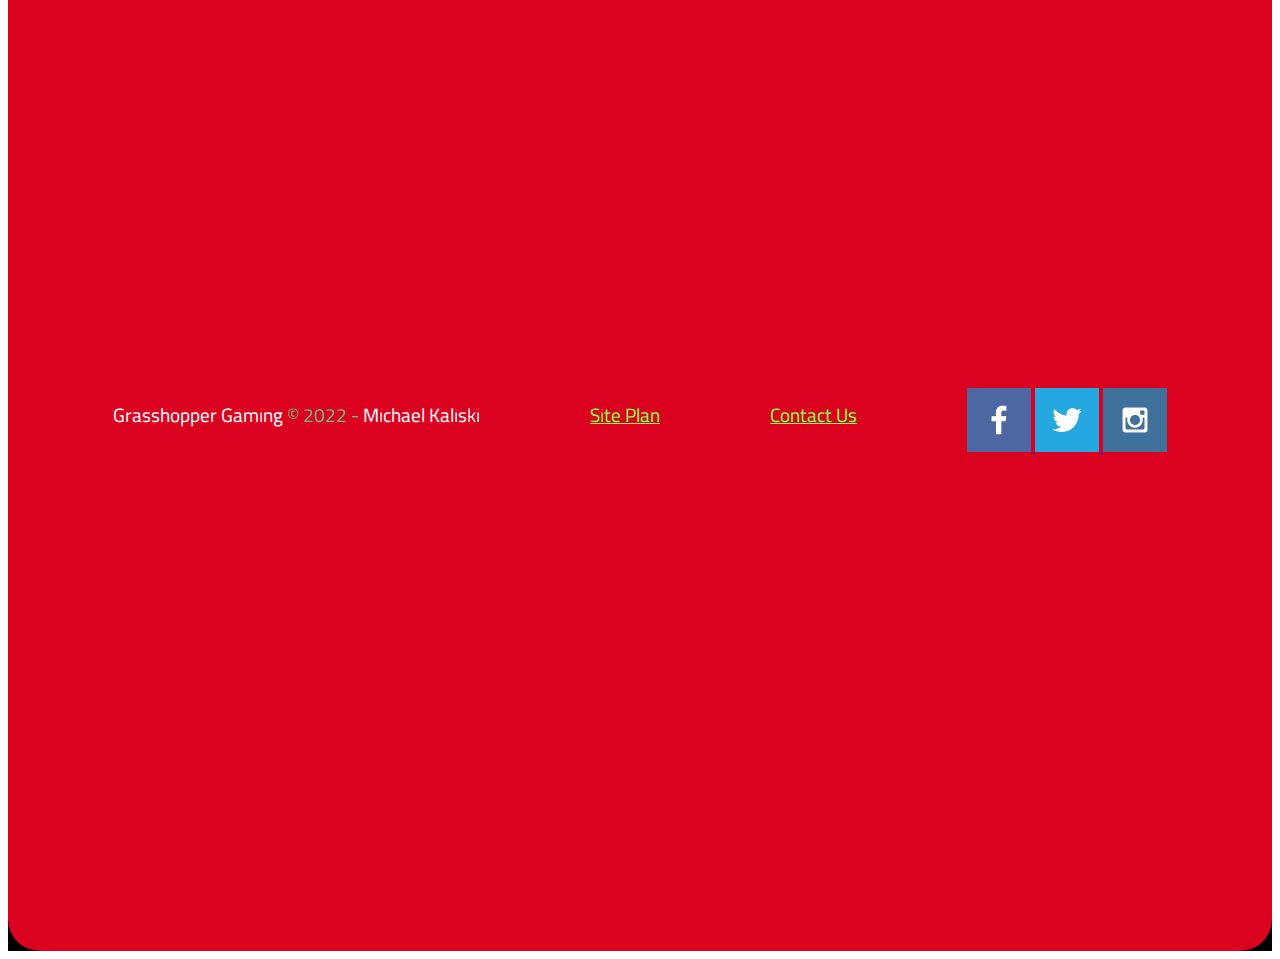
<file: grasshopper-gaming/release-dates.html>
<!DOCTYPE html>
<html lang="en">
<head>
    <meta charset="UTF-8">
    <meta http-equiv="X-UA-Compatible" content="IE=edge">
    <meta name="viewport" content="width=device-width, initial-scale=1.0">
    <title>Grasshopper Gaming | Release Dates</title>
    <link type="text/css" rel="stylesheet" href="styles/realease-dates-styles.css">
    <title>Grasshopper Gaming Release Dates Page</title>
</head>
<div id="content-wrapper">
    <div id="logo-box"><div id="background-bubble"><img id="main-logo" class="logo" src="images/Main Logo Resized.png" alt="Grasshopper Gaming Logo"></div></div>
    
    <div id="nav-name-space"><h1 id="name-space-text" >Grasshopper Gaming</h1></div>
    <div id="home-button" class="button-box"><a id="home-button-text" class="button-text" href="index.html">Home</a></div>
    <div id="calendar-button" class="button-box"><a id="calendar-button-text" class="button-text" href="release-dates.html">Release Dates</a></div>
    <div id="deals-button" class="button-box"><a id="calendar-button-text" class="button-text" href="game-deals.html">Game Deals</a></div>
    <div id="contact-button" class="button-box"><a id="contact-button-text" class="button-text" href="contactus.html">Contact Us</a></div>
    
    <div class="dates_headline"><h1 class="dates_headline_text">Release Dates</h1></div>
    <div class="october-box"> 
        <div class="release_month_header">October</div>

        <h3 class="date">October 4th</h3>
        <div id="overwatch_info"><h3 class="game-info">Overwatch 2</h3><br><a id="overwatch_link" href="https://overwatch.blizzard.com/en-us/"><img class="release_logo" id="Overwatch_logo" src="images/Overwatch 2.png" alt="Overwatch Logo">  - <a class="out_now_msg" href="https://overwatch.blizzard.com/en-us/">Out now on PlayStation 4, PlayStation 5, Xbox One, Xbox Series X/S and Windows</a></a></div>

        <h3 class="date">October 14th</h3>
        <div id="pga_info"><h3 class="game-info"> PGA Tour 2K23: Standard Edition</h3><br><a id="pga_link" href="https://pgatour.2k.com/2k23/"><img class="release_logo" id="pga_logo" src="images/pga 2k23.png" alt="PGA 2K23 Logo">  - <a class="out_now_msg" href="https://pgatour.2k.com/2k23/">Out now on Microsoft Windows, Xbox One, Xbox Series X/S, PlayStation 4, PlayStation 5, Nintendo Switch, Stadia</a></a></div>
        <div id="nhl_info"><h3 class="game-info">NHL 23</h3><br><a id="nhl_link" href="https://www.ea.com/games/nhl/nhl-23"><img class="release_logo" id="nhl_logo" src="images/nhl 23.png" alt="NHL 23 Logo">  - <a class="out_now_msg" href="https://www.ea.com/games/nhl/nhl-23">Out now on PlayStation 4, PlayStation 5, Xbox One, Xbox Series X/S</a></a></div>
        
        <h3 class="date">October 21st</h3>
        <div id="gotham_info"><h3 class="game-info">Gotham Knights</h3><br><a id="gotham_link" href="https://www.gothamknightsgame.com/en-us"><img class="release_logo" id="gotham_logo" src="images/gotham.png" alt="Gotham Knights Logo">  - <a class="out_now_msg" href="https://www.gothamknightsgame.com/en-us">Out now on Microsoft Windows, Xbox Series X/S, PlayStation 5</a></a></div>
                        
        <h3 class="date">October 28th</h3>                
        <div id="mw2_info"><h3 class="game-info">Call of Duty: Modern Warfare 2</h3><br><a id="mw2_link" href="https://www.callofduty.com/modernwarfare2"><img class="release_logo" id="mw2_logo" src="images/mw2.png" alt="MW2 Logo">  - <a class="out_now_msg" href="https://www.callofduty.com/modernwarfare2">Out now on Microsoft Windows, Xbox Series X/S, Xbox One, PlayStation 5, PlayStation 4</a></a></div>
                    
    </div>


    <div class="november-box">      
        <div class="release_month_header">November</div>
                
        <h3 class="date">November 4th</h3>
        <div id="harvestella_info"><h3 class="game-info">Harvestella</h3><br><a id="harvestella_link" href="https://harvestella.square-enix-games.com/en-us/?_ga=2.129608204.1443241251.1669592886-1520392847.1669592886"><img class="release_logo" id="harvestella_logo" src="images/Harvestella.png" alt="Harvestella Logo">  - <a class="out_now_msg" href="https://harvestella.square-enix-games.com/en-us/?_ga=2.129608204.1443241251.1669592886-1520392847.1669592886">Out now on Nintendo Switch and Windows</a></a></div>
        
        <h3 class="date">November 8th</h3>
        <div id="sonic_info"><h3 class="game-info">Sonic Frontiers</h3><br><a id="sonic_link" href="https://frontiers.sonicthehedgehog.com/"><img class="release_logo" id="sonic_logo" src="images/sonic.png" alt="Sonic Frontiers Logo">  - <a class="out_now_msg" href="https://frontiers.sonicthehedgehog.com/">Out now on PlayStation 4, PlayStation 5, Xbox One, Xbox Series X/S and Windows</a></a></div>
                        
        <h3 class="date">November 18th</h3>
        <div id="pokemon_info"><h3 class="game-info">Pokemon Scarlet and Violet</h3><br><a id="pokemon_link" href="https://scarletviolet.pokemon.com/en-us/"><img class="release_logo" id="pokemon_logo" src="images/pokemon.png" alt="Pokemon Scarlet and Violet Logo">  - <a class="out_now_msg" href="https://scarletviolet.pokemon.com/en-us/">Out now on Nintendo Switch</a></a></div>
    
    </div>
    

    
    <div class="december-box">    
        <div class="release_month_header">December</div>
            
        <h3 class="date">December 2nd</h3>
        <div id="nfs_info"><h3 class="game-info">Need For Speed Unbound</h3><br><a id="nfs_link" href="https://www.ea.com/games/need-for-speed/need-for-speed-unbound"><img class="release_logo" id="nfs_logo" src="images/nfs.png" alt="NFS Logo">  - <a class="out_now_msg" href="https://www.ea.com/games/need-for-speed/need-for-speed-unbound">Out now on PlayStation 5, Xbox Series X/S and Windows</a></a></div>
                    
        <h3 class="date">December 13th</h3>
        <div id="ff7_info"><h3 class="game-info">Crisis Core -- Final Fantasy 7 -- Reunion</h3><br><a id="ff7_link" href="https://store.na.square-enix-games.com/en_US/product/769474/crisis-core-final-fantasy-vii-reunion"><img class="release_logo" id="ff7_logo" src="images/ff7.png" alt="Crisis Core Logo">  - <a class="out_now_msg" href="https://store.na.square-enix-games.com/en_US/product/769474/crisis-core-final-fantasy-vii-reunion">Out now on PlayStation 4, PlayStation 5, Xbox One, Xbox Series X/S, and Nintendo Switch</a></a></div>

        <h3 class="date">December 14th</h3>
        <div id="witcher_info"><h3 class="game-info">The Witcher 3</h3><br><a id="witcher_link" href="https://www.thewitcher.com/en/witcher3"><img class="release_logo" id="witcher_logo" src="images/witcher.png" alt="The Witcher 3 Logo">  - <a class="out_now_msg" href="https://www.thewitcher.com/en/witcher3">Out now on PlayStation 4, PlayStation 5, Xbox One, Xbox Series X/S, Nintendo Switch and Windows</a></a></div>
    
    </div>


    <div id="footer" class="content-box">
        <p id="copyright-text" class="footer-text">Grasshopper Gaming &copy; 2022 - Michael Kaliski</p>
            <a id="footer-plan-link-text" class="footer-link-text" href="site-plan.html">Site Plan</a>
            <a id="footer-contact-link-text" class="footer-link-text" href="contactus.html">Contact Us</a>
            
            <div class="social">
                <a href="https://facebook.com" target="_blank">
                    <img src="images/facebook.png" alt="fb icon">
                </a>
                <a href="https://twitter.com" target="_blank">
                    <img src="images/twitter.png" alt="twitter icon">
                </a>
                <a href="https://instagram.com" target="_blank">
                    <img src="images/instagram.png" alt="instagram icon">
                </a>
            </div>
    </div>
</div>
</file>
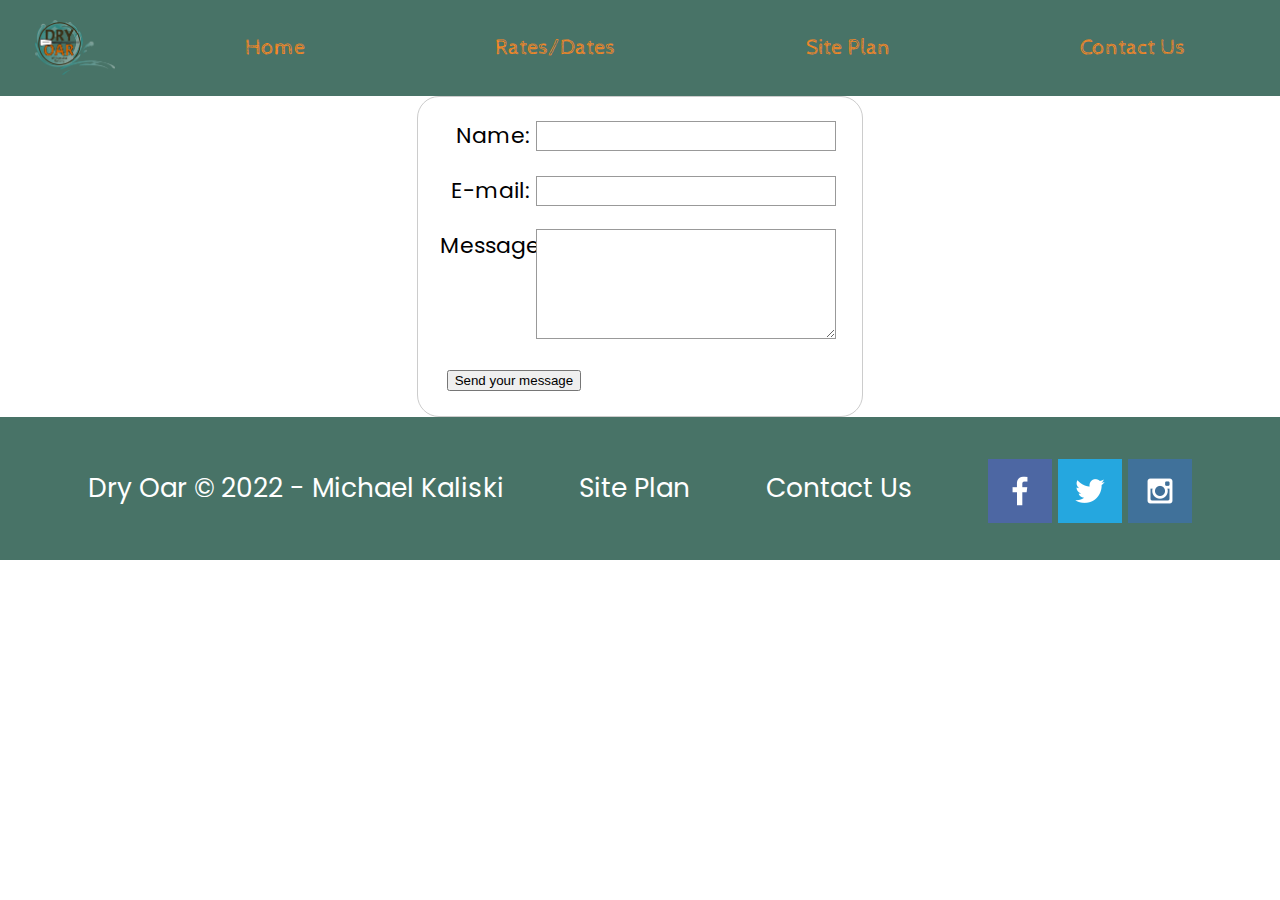
<file: wwr/contactus.html>
<!DOCTYPE html>
<html lang="en">
<head>
    <meta charset="UTF-8">
    <meta http-equiv="X-UA-Compatible" content="IE=edge">
    <meta name="viewport" content="width=device-width, initial-scale=1.0">
    <title>Whitewater Rafting Vacations | Dry Oar Boating | Contact Us</title>
    <link type="text/css" rel="stylesheet" href="styles/styles.css">
</head>
<body>
    <div id="content">
        <header>
            <a id="logo_link" href="index.html">
                <img class="logo" src="images/roundlogo.png" alt="Dry Oar Logo">
            </a>
            <nav>
                <a href="index.html">Home</a>
                <a href="Rates_Dates.html">Rates/Dates</a>
                <a href="site-plan-rafting.html">Site Plan</a>
                <a href="contactus.html">Contact Us</a>
            </nav>
        </header>
        <main>
            <div id="feedback"></div>
                <form action="/my-handling-form-page" method="post">
                    <ul>
                        <li>
                            <label for="name">Name: </label>
                            <input type="text" id="name" name="user_name" />
                        </li>
                        <li>
                            <label for="mail">E-mail: </label>
                            <input type="email" id="mail" name="user_email" />
                        </li>
                        <li>
                            <label for="msg">Message: </label>
                            <textarea id="msg" name="user_message"></textarea>
                        </li>
                        <li>
                            <button type="submit">Send your message </button>
                        </li>
                    </ul>
                </form>
        </main>
        <footer>
            <p>Dry Oar &copy; 2022 - Michael Kaliski</p>
            <p><a href="site-plan-rafting.html">Site Plan</a></p>
            <p><a href="contactus.html">Contact Us</a></p>
            <div class="social">
                <a href="https://facebook.com" target="_blank">
                    <img src="images/facebook.png" alt="fb icon">
                </a>
                <a href="https://twitter.com" target="_blank">
                    <img src="images/twitter.png" alt="twitter icon">
                </a>
                <a href="https://instagram.com" target="_blank">
                    <img src="images/instagram.png" alt="instagram icon">
                </a>
            </div>
        </footer>
    </div>
    <script>
        // get the feedback div element so we can do something with it.
        const feedbackElement = document.getElementById('feedback');
        // get the form so we can read what was entered in it.
        const formElement = document.forms[0];
        // add a 'listener' to wait for a submission of our form. When that happens run the code below.
        formElement.addEventListener('submit', function(e) {
            // stop the form from doing the default action.
            e.preventDefault();
            // set the contents of our feedback element to a message letting the user know the form was submitted successfully. Notice that we pull the name that was entered in the form to personalize the message!
            feedbackElement.innerHTML = 'Hello '+ formElement.user_name.value +'! Thank you for your message. We will get back with you as soon as possible!';
            // make the feedback element visible.
            feedbackElement.style.display = "block";
            // add a class to move everything down so our message doesn't cover it.
            document.body.classList.toggle('moveDown');
        });
    </script>        
</body>
</html>
</file>
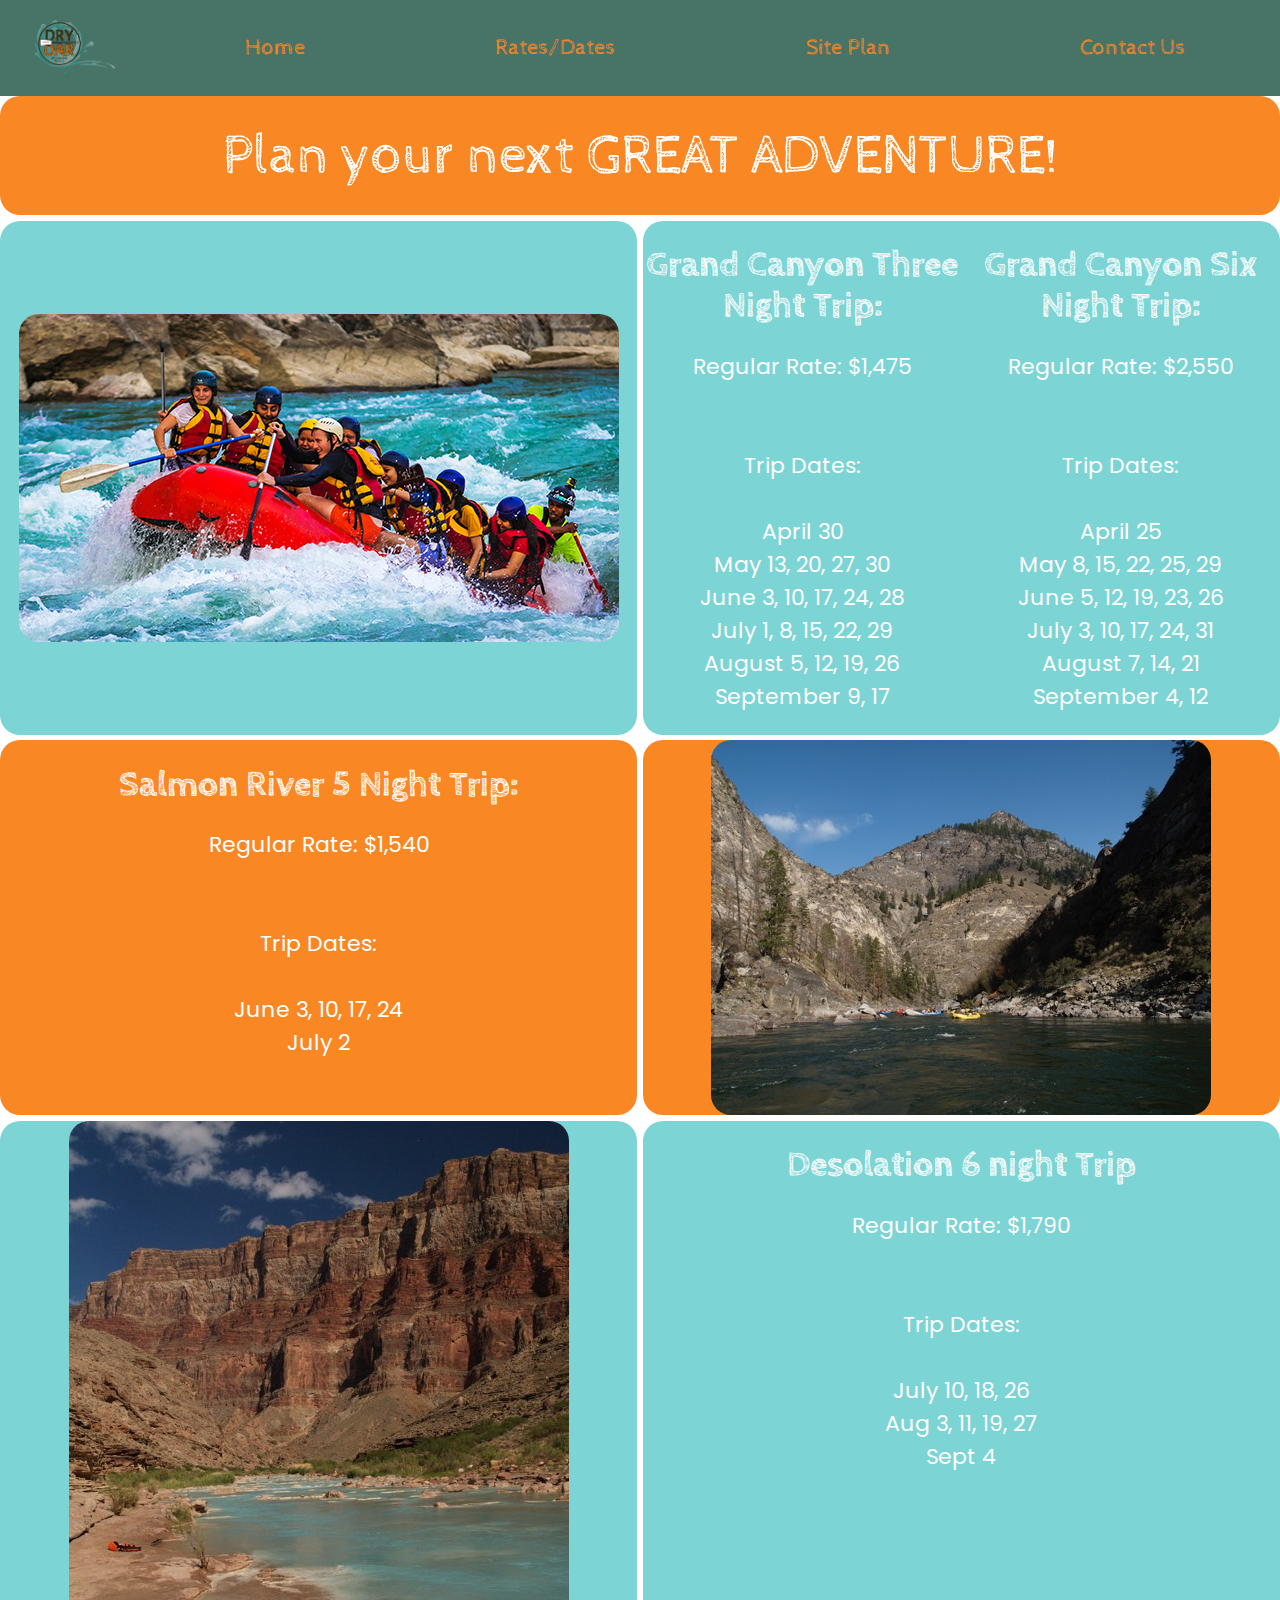
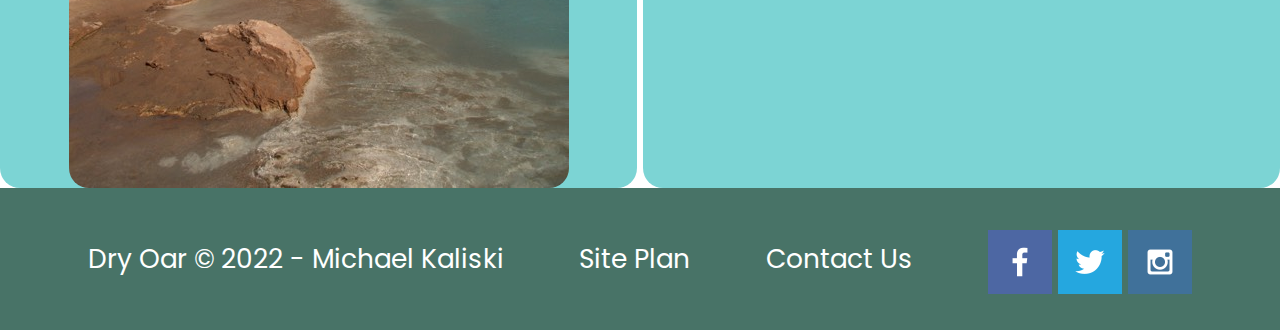
<file: wwr/Rates_Dates.html>
<!DOCTYPE html>
<html lang="en">
<head>
    <meta charset="UTF-8">
    <meta http-equiv="X-UA-Compatible" content="IE=edge">
    <meta name="viewport" content="width=device-width, initial-scale=1.0">
    <title>Whitewater Rafting Vacations | Dry Oar Boating | Dates/Rates</title>
    <link type="text/css" rel="stylesheet" href="styles/styles.css">
</head>
<body>
    <div id="content">
        <header>
            <a id="logo_link" href="index.html">
                <img class="logo" src="images/roundlogo.png" alt="Dry Oar Logo">
            </a>
            <nav>
                <a href="index.html">Home</a>
                <a href="Rates_Dates.html">Rates/Dates</a>
                <a href="site-plan-rafting.html">Site Plan</a>
                <a href="contactus.html">Contact Us</a>
            </nav>
        </header>


        <div class="wrapper">
            <div class="headline">Plan your next GREAT ADVENTURE!</div>
            <div class="canyon-picture">
                <img class="grand-canyon-pic" src="images/rafting18_600.jpg" alt="group rafting">
            </div>
            <div class="canyon-prices">
                <div class="canyon-prices-3">
                    <h1 class="canyon-prices-3-headline">Grand Canyon Three Night Trip:</h1>
                    <p class="canyon-prices-3-paragraph">Regular Rate: $1,475<br><br><br>Trip Dates: <br><br>April 30<br>May 13, 20, 27, 30<br>June 3, 10, 17, 24, 28<br>July 1, 8, 15, 22, 29<br>August 5, 12, 19, 26<br>September 9, 17</p>
                </div>
                <div class="canyon-prices-6">
                    <h1 class="canyon-prices-6-headline">Grand Canyon Six Night Trip:</h1>
                    <p class="canyon-prices-6-paragraph">Regular Rate: $2,550<br><br><br>Trip Dates: <br><br>April 25<br>May 8, 15, 22, 25, 29<br>June 5, 12, 19, 23, 26<br>July 3, 10, 17, 24, 31<br>August 7, 14, 21<br>September 4, 12</p>
                </div>
            </div>
            <div class="salmon-prices">
                <h1 class="salmon-price-headline">Salmon River 5 Night Trip:</h1>
                <p class="salmon-price-paragraph">Regular Rate: $1,540<br><br><br>Trip Dates: <br><br>June 3, 10, 17, 24<br>July 2</p>
            </div>
            <div class="salmon-pic">
                <img class="salmon-boats" src="images/salmon-boats.jpg" alt="salmon boats">
            </div>
            <div class="desolation-pic">
                <img class="desolation-jpg" src="images/little-colorado-portrait.jpg" alt="Desolated Landing">
            </div>
            <div class="desolation-prices">
                <h1 class="desolation-price-headline">Desolation 6 night Trip</h1>
                <p class="desolation-price-paragraph">Regular Rate: $1,790<br><br><br>Trip Dates: <br><br>July 10, 18, 26<br>Aug 3, 11, 19, 27<br>Sept 4</p>
            </div>
        </div>

        <footer>
            <p>Dry Oar &copy; 2022 - Michael Kaliski</p>
            <p><a href="site-plan-rafting.html">Site Plan</a></p>
            <p><a href="contactus.html">Contact Us</a></p>
            <div class="social">
                <a href="https://facebook.com" target="_blank">
                    <img src="images/facebook.png" alt="fb icon">
                </a>
                <a href="https://twitter.com" target="_blank">
                    <img src="images/twitter.png" alt="twitter icon">
                </a>
                <a href="https://instagram.com" target="_blank">
                    <img src="images/instagram.png" alt="instagram icon">
                </a>
            </div>
        </footer>



        
    </div>    
</body>
</html>
</file>
<file: grasshopper-gaming/styles/index_styles.css>
@import url('https://fonts.googleapis.com/css2?family=Cairo+Play&family=Open+Sans&family=Permanent+Marker&display=swap');


\cfd

body {
    max-width: 100%;
    margin: 0 auto;
}
#content-wrapper {
    display: grid; 
    background-color: #000000;
    grid-template-rows: 300px .25fr .25fr .25fr .25fr 1fr 1fr 1fr 1fr .5fr .5fr 1fr 1fr 1fr 1fr;
    grid-template-columns: 75px 75px 75px 75px 1fr 1fr 1fr 1fr 1fr 1fr 1fr 1fr 1fr 1fr 75px 75px 75px 75px;
   
    gap: 5px;
   
   
}

.button-text {
    text-decoration: none;
    font-family: 'Cairo Play', Tahoma, Geneva, Verdana, sans-serif;
    color: #da021f;
    font-size: 1.5em;
    padding: 1em;
    
    
}
.button-text:hover {
    background-color: #85ff4d;
    border-radius: .5em;
    padding: 1em;
    
    
}   
#home-button {

   background-color: #b7b7b7; 
   grid-row: 2/3;
   grid-column: 1/6;
   text-align: center;
   display: flex;
   align-items: center;
   justify-content: center;
   

   
   
}

#logo-box{

    background-color: #000000;
    grid-row: 1/2;
    grid-column: 1/5;

}
#background-bubble{
    background-color: #da021f;
    border-radius: 50%;
    grid-row: 1/2;
    grid-column: 1/5;
    

}
#logo {
 
   grid-row: 1/2;
   grid-column: 1/5;

   
}
#news-box {

   background-color: #b7b7b7; 
   grid-row: 5/8;
   grid-column: 3/17;
   display: inline-block;
   border-radius: 1em;

}
.news-link{
    display: block;
    padding: 1em;
    padding-top: 2em;
    text-decoration:underline;
    font-size: 2em;
    
}
#news-text{
    padding: 3em;
    padding-top: .2em;
    padding-bottom: 2em;
    font-family: 'Gill Sans', 'Gill Sans MT', Calibri, 'Trebuchet MS', sans-serif;
    font-size: 1.5em;
    
}
#news-headline {

   background-color: #50e00d; 
   grid-row-start: 3;
   grid-column-start: 7;

   grid-row-end: 5;
   grid-column-end: 13;

   text-align: center;
   display: flex;
   align-items: center;
   justify-content: center;
   border-radius: 1em ;
   font-family: 'Permanent Marker', Tahoma, Geneva, Verdana, sans-serif;
   font-size: 2em;
}
.news-link {
    font-family: 'Cairo Play', Tahoma, Geneva, Verdana, sans-serif;
    color:#da021f ;
}
.button-box {
    border-radius: 1.5em;
}
#nav-name-space {

   color: #50e00d;
   grid-row: 1/2;
   grid-column: 5/19;
   text-align: center;
   
   
}
#name-space-text {
    display: inline-block;
    font-size: 6rem;
    font-family: 'Permanent Marker', Tahoma, Geneva, Verdana, sans-serif;
    
}
#newsletter-box {

   background-color: #da021f; 
   grid-row-start: 8;
   grid-column-start: 2;

   grid-row-end: 10;
   grid-column-end: 18;
   border-radius: .5em;
   
   text-align: center;
   
}
#join-flex {
    display: flex;
    align-items: center;
    justify-content: center;
    margin-right: 5em;
    margin-left: 5em;
    background-color: #000000;
    border-radius: 10em;
    margin-bottom: 5em;
    
}
form {
    margin-right: 2em;
}

#newsletter-text {
    color: #85ff4d;
    font-size: 1.5em;
    padding: 2em;
    background-color: #b7b7b7;
    border-radius: .5em;
    margin-right: 2em;
    font-family: 'Gill Sans', 'Gill Sans MT', Calibri, 'Trebuchet MS', sans-serif;
    
    
}
label {
    color: #85ff4d;
    font-family: 'Gill Sans', 'Gill Sans MT', Calibri, 'Trebuchet MS', sans-serif;
}
#newsletter-headline-text {
    font-size: 3em;
    font-family: 'Permanent Marker', Tahoma, Geneva, Verdana, sans-serif;
}
#media-headline {

   background-color: #50e00d; 
   grid-row-start: 10;
   grid-column-start: 7;

   grid-row-end: 11;
   grid-column-end: 13;

   text-align: center;
   display: flex;
   align-items: center;
   justify-content: center;
   border-radius: 2em;
   font-family: 'Permanent Marker', Tahoma, Geneva, Verdana, sans-serif;
   font-size: 1.6em;
}
#media-box {

   background-color: #b7b7b7; 
   grid-row-start: 11;
   grid-column-start: 3;

   grid-row-end: 15;
   grid-column-end: 17;
   border-radius: 2em;
   
   
}
#media-box-headline-text {
    text-align: center;
    padding: 3em;
    padding-top: 0em;
    font-family: 'Cairo Play', Tahoma, Geneva, Verdana, sans-serif;
    font-size: 2em;
    

}
#video {
    text-align: center;
    display: flex;
    align-items: center;
    justify-content: center;
}

#calendar-button {

   background-color: #b7b7b7; 
   grid-row-start: 2;
   grid-column: 6/10;

   grid-row-end: 3;
   text-align: center;
   display: flex;
   align-items: center;
   justify-content: center;
   
   
}
#deals-button {

   background-color: #b7b7b7; 
   grid-row-start: 2;
   grid-column: 10/14;

   grid-row-end: 3;
   text-align: center;
   display: flex;
   align-items: center;
   justify-content: center;
   
   
}
#contact-button {

   background-color: #b7b7b7; 
   grid-row-start: 2;
   grid-column-start: 14;

   grid-row-end: 3;
   grid-column-end: 19;
   text-align: center;
   display: flex;
   align-items: center;
   justify-content: center;
   
}
#footer {

   background-color: #da021f; 
   grid-row-start: 15;
   grid-column-start: 1;

   grid-row-end: 16;
   grid-column-end: 19;
    
    border-radius: 2em;
    
    padding: 25px 50px;
    
    display: flex;
    justify-content: space-around;
    align-items: center;
   
    
}
#footer .social img {
    padding-top: 15px;
}

.footer-link-text {
    color: #85ff4d;
    font-family: 'Cairo Play', Tahoma, Geneva, Verdana, sans-serif;
    font-size: 1.2em;
}
#copyright-text {
    
    color: white;
    text-decoration: none;
    font-size: 1.2em;
    justify-self: left;
    font-family: 'Cairo Play', Tahoma, Geneva, Verdana, sans-serif;
    
}

.footer-link-text:hover {
    background-color: white;
    border-radius: .5em;
    padding: 1em;
    color: #da021f;
}
</file>
<file: wwr/styles/styles.css>
@import url('https://fonts.googleapis.com/css2?family=Cabin+Sketch&family=Poppins&display=swap');


\cfd

#content{
    max-width: 1600px;
    margin: 0 auto;
}

nav {
    display: flex;
    justify-content: space-around;
}

nav a{
    text-align: center;
    color: #F98824;
    text-decoration: none;
    padding: 35px;
}

.logo{
    width: 80px;
}

#logo_link {
    padding-top: 5px;
    justify-self: center;
    align-self: center;
}

#hero {
    display: grid;
    grid-template-columns: 1fr 3fr 1fr;
    margin-top: -100px; 
}

#hero-box {
    grid-column: 1/4;
    grid-row: 1/3;
    z-index: -1;
}

#hero-msg {
    grid-column: 2/3;
    grid-row: 1/2;
    margin-top: 100px;
}

#hero-msg h1, h4 {
    color: white;
    text-align: center;
    font-family: 'Cabin Sketch', 'Trebuchet MS', Arial, sans-serif;
}

.button-box{
    text-align: center;
}

.icon{
    padding-top: 10px;
    width: 80px;
}

.home-grid {
    display: grid;
    grid-template-columns: 1fr 1fr 1fr 1fr 1fr 1fr 1fr 1fr 1fr 1fr;
}

main section{
    text-align: center;
}

main section img {
    box-sizing: border-box;
}

.mountains {
    width: 100%;
}

#background{
    height: 725px;
    background-color: #F98824;
    grid-column: 1/11;
    grid-row: 4/9;
}

body{
    background-color: white;
    font-family: 'Poppins', 'Segoe UI', Verdana, sans-serif;
    font-size: 22px;
    margin: 0; 
    padding: 0;
}

header{
    background-color: #487367;
    font-family: 'Cabin Sketch', 'Trebuchet MS', Arial, sans-serif;
    display: grid;
    grid-template-columns: 150px auto;
}

nav a:hover{
    background-color: #7CD4D4;
}

.book{
    background-color: #F98824;
    color: white;
    text-decoration: none;
    font-size: 18px;
    padding: 15px 30px;
    margin-top: 50px;
    border-radius: 5px;

}

.join{
    text-decoration: none;
    background-color: #F98824;
    color: white;
    font-size: 18px;
    padding: 15px 30px;
    margin-top: 50px;
    border-radius: 5px;
}

.book:hover{
    background-color: #487367;
}

.join:hover{
    background-color: white;
    color: #7CD4D4; 
}

.msg{
    background-color: #7CD4D4;
    line-height: 1.5em;
    padding: 35px;
    grid-column: 6/10;
    grid-row: 6/7;
    box-shadow: 5px 5px 10px #6f7364;
}

footer{
    background-color: #487367;
    padding: 25px 50px;
    
    display: flex;
    justify-content: space-around;
    align-items: center;
}

footer .social img {
    padding-top: 15px;
}

h2{
    color: #487367;
    margin: 0;
}

.msg h2, p{
    color: white;
}

footer a{
    color: white;
    text-decoration: none;
}

footer a:hover{
    color:#F98824
}

#hero-img{
    width: 100%;
}

footer p{
    font-size: 1.2em;
}

footer p a:hover{
    text-decoration: underline;
}    

.msg h2{
    font-family: 'Cabin Sketch', 'Trebuchet MS', Arial, sans-serif;
}

.home-title{
    font-size: 2em;
    margin-top: 10px;
}

.msg p{
    font-size: .8em;
    padding-bottom: 15px;
}

.card-img {
    border: 10px solid #F98824;
    transition: transform .5s;
    box-shadow: 5px 5px 10px #6f7364;
    width: 100%;
}

.card-img:hover {
    opacity: .6;
    transform: scale(1.1);
}

.rivers-card{
    padding: 75px;
    margin: 200px 0;
    grid-column: 2/4;
    grid-row: 2/3;
}

.camping-card{
    padding: 75px;
    margin: 200px 0;
    grid-column: 5/7;
    grid-row: 2/3;
}

.rapids-card{
    padding: 75px;
    margin: 200px 0;
    grid-column: 8/10;
    grid-row: 2/3;
}

.mountains{
    width: 100%;
    grid-column: 2/7;
    grid-row: 5/8;
    box-shadow: 5px 5px 10px #6f7364;
}

.wrapper{
    display: grid;
    grid-template-columns: 1fr 1fr 1fr 1fr;
    gap: .25em;
    
    
    
}




.headline{
    grid-column: 1 / 5;
    color: white;
    background-color: #F98824;
    font-family: 'Cabin Sketch', 'Trebuchet MS', Arial, sans-serif;
    text-align: center;
    padding: .5em;
    font-size: 2.5em;
    border-radius: 20px;
}

.canyon-prices{
    background-color: #7CD4D4;
    grid-column: 3 / 5 ;
    grid-template-columns: 50% 50%;
    display: grid;
    border-radius: 20px;
}

.canyon-prices-6{
    text-align: center;
}

.canyon-prices-3{
    text-align: center;
}
.canyon-picture{
    background-color: #7CD4D4;
    grid-column: 1 / 3;
    display: flex;
    border-radius: 20px;
}

.salmon-prices{
    
    background-color: #F98824;
    grid-column: 1 / 3;
    color: white;
    text-align: center;
    border-radius: 20px;
}

.desolation-price-headline{
    font-family: 'Cabin Sketch', 'Trebuchet MS', Arial, sans-serif;
    font-size: 1.6em;
}
.desolation-price-paragraph{
    font-family: 'Poppins', 'Segoe UI', Verdana, sans-serif;
    font-size: 1em;
}

.desolation-prices{
    color: white;
    text-align: center;
}

.canyon-prices-3-paragraph{
    font-family: 'Poppins', 'Segoe UI', Verdana, sans-serif;
    font-size: 1em;
}

.canyon-prices-6-paragraph{
    font-family: 'Poppins', 'Segoe UI', Verdana, sans-serif;
    font-size: 1em;
    
}

.canyon-prices-3-headline{
    font-family: 'Cabin Sketch', 'Trebuchet MS', Arial, sans-serif;
    font-size: 1.6em;
    color: white;
}

.canyon-prices-6-headline{
    font-family: 'Cabin Sketch', 'Trebuchet MS', Arial, sans-serif;
    font-size: 1.6em;
    color: white;
}

.salmon-price-headline{
    font-family: 'Cabin Sketch', 'Trebuchet MS', Arial, sans-serif;
    font-size: 1.6em;
}
.salmon-price-paragraph{
    font-family: 'Poppins', 'Segoe UI', Verdana, sans-serif;
    font-size: 1em;
    
}
.salmon-pic{
    grid-column: 3 / 5;
    background-color: #F98824;
    display: flex;
    border-radius: 20px;
}
.salmon-boats{
    margin: auto;
    border-radius: 20px;
}
.desolation-pic{
    grid-column: 1 / 3;
    background-color: #7CD4D4;
    display: flex;
    border-radius: 20px;
}
.desolation-jpg{
   margin: auto;
   border-radius: 20px; 
}
.desolation-prices{
    grid-column: 3 / 5;
    background-color: #7CD4D4;
    border-radius: 20px;
}

.grand-canyon-pic{
    margin: auto;
    border-radius: 20px;
}



form {
    /* Center the form on the page */
    margin: 0 auto;
    width: 400px;
    /* Form outline */
    padding: 1em;
    border: 1px solid #ccc;
    border-radius: 1em;
  }
  
  ul {
    list-style: none;
    padding: 0;
    margin: 0;
  }
  
  form li + li {
    margin-top: 1em;
  }
  
  label {
    /* Uniform size & alignment */
    display: inline-block;
    width: 90px;
    text-align: right;
  }
  
  input,
  textarea {
    /* To make sure that all text fields have the same font settings
       By default, textareas have a monospace font */
    font: 1em sans-serif;
  
    /* Uniform text field size */
    width: 300px;
    box-sizing: border-box;
  
    /* Match form field borders */
    border: 1px solid #999;
  }
  
  input:focus,
  textarea:focus {
    /* Additional highlight for focused elements */
    border-color: #000;
  }
  
  textarea {
    /* Align multiline text fields with their labels */
    vertical-align: top;
  
    /* Provide space to type some text */
    height: 5em;
  }
  
  .button {
    /* Align buttons with the text fields */
    padding-left: 90px; /* same size as the label elements */
  }
  
  button {
    /* This extra margin represent roughly the same space as the space
       between the labels and their text fields */
    margin-left: 0.5em;
  }

  #feedback {
    background-color: antiquewhite;
    position: absolute;
    top: 0;
    left: 0;
    right: 0;
    padding: .5em;
    /* make this element invisible until we are ready for it */
    display: none;      
}
.moveDown {
    margin-top: 3em;
}
         




@media screen and (max-width: 900px) {
    #hero, .home-grid {
        display: block;
        height: auto;
    }
    nav, footer {
        flex-direction: column;
    }
    nav a {
        display: block;
        padding: 15px;
    }
    #hero {
        margin-top: 0;
    }
    #hero-msg {
        margin-top: 0;
    }
    #hero-msg h4 {
        display: none;
    }
    .home-title {
        font-size: 25px;
        color: #6f7364;
    }
    .rivers-card, .camping-card, .rapids-card { 
        margin: 50px auto;
        width: 60%;
    }
    #background {
        display: none;
    }
    .mountains, .msg {
        width: 80%;
        display: block;
        margin: 0 auto;
    }
    footer {
        margin-top: 25px;
    }
}
</file>
<file: positionstyles.css>
/* CSS - Name: "positionstyles.css" */
/* Activity 1 styles */
.content1 {
  /* This is the parent of the activity 1 boxes. */
  display: grid;
  grid-template-columns: 1fr 1fr;
  justify-items: center;
  grid-gap: 20px;
}
.red1 { 
  width: 100%; 
  height: 100px; 
  background-color: red; 
  grid-column: 1/3;

} 
.green1 {
  width: 200px; 
  height: 200px; 
  background-color: green; 

} 
.yellow1 {
  width: 200px; 
  height: 200px; 
  background-color: gold; 
} 
.blue1 {
  width: 100%; 
  height: 100px; 
  background-color: blue;
  grid-column: 1/3; 
} 
/* Activity 2 styles */ 
.content2 {
  /* This is the parent of the activity 2 boxes. */
  display: grid;
  grid-template-columns: 50px 50px 50px 50px 50px;

}
.red2 {
  width: 100px; 
  height: 100px; 
  grid-column: 1/3;
  grid-row: 1/3;
  background-color: red;
} 
.green2 { 
  width: 100px; 
  height: 100px; 
  grid-column: 2/5;
  grid-row: 2/5;
  background-color: green; 
} 
.yellow2 {
  width: 100px; 
  height: 100px; 
  grid-column: 3/6;
  grid-row: 3/6;
  background-color: gold; 
} 
.blue2 {
  width: 100px; 
  height: 100px; 
  grid-column: 4/7;
  grid-row: 4/7;
  background-color: blue; 
} 
/* Activity 3 styles */ 
.content3 {
  /* This is the parent of the activity 3 boxes. */
  display: grid;
  justify-items: center;
  
}
.red3 {
  width: 100%; 
  height: 100px;
  grid-column: 1/3;
  background-color: red; 
} 
.green3 {
  width: 90%; 
  height: 200px;
  margin-left: -10%;
  background-color: green;
} 
.yellow3 {
  width: 90%; 
  height: 200px;
  margin-right: -10%;
  background-color: gold; 
} 
.blue3 {
  width: 100%;
  height: 100px; 
  grid-column: 1/3;
  background-color: blue; 
} 
/* Activity 4 styles */ 
.content4 {
  /* This is the parent of the activity 4 boxes. */
  grid-template-columns: 100px 100px 100px 100px;
  grid-template-rows: 100px 100px 100px;
  display: grid;
}
.red4 {  
  width: 200px;
  height: 300px;
  grid-column: 1/3;
  grid-row: 1/4;
  background-color: red; 
} 
.green4 {
  width: 200px; 
  height: 100px;
  grid-column: 3/5;
  grid-row: 1/2; 
  background-color: green; 
} 
.yellow4 {
  width: 200px; 
  height: 100px;
  grid-column: 3/5;
  grid-row: 2/3; 
  background-color: gold; 
} 
.blue4 {
  width: 200px; 
  height: 100px;
  grid-column: 3/5;
  grid-row: 3/4; 
  background-color: blue; 
} 
/* Activity 5 styles */ 
.content5 {
  /* This is the parent of the activity 5 boxes. */
  height: 400px;
  width:100%
}
.red5 { 
  width: 100%; 
  height: 100px;
  background-color: red; 
} 
.green5 { 
  width: 225px; 
  height: 150px;
  float: left; 
  background-color: green; 

} 
.yellow5 {
  width: 100%; 
  height: 200px; 
  background-color: gold; 

} 
.blue5 {
  width: 100%; 
  height: 100px; 
  background-color: blue; 
} 
/* Activity 6 styles */ 
.content6 {
  /* This is the parent of the activity 6 boxes. */
  grid-template-columns: 100px 100px 100px 100px 100px 100px;
  grid-template-rows: 100px 100px 100px 100px 100px 100px;
  display: grid;
}
.red6 {
  width: 400px; 
  height: 200px;
  grid-column: 1/5;
  grid-row: 1/3;
  z-index: 1;
  background-color: red; 
} 
.green6 {
  width: 200px; 
  height: 200px;
  grid-column: 1/3;
  grid-row: 5/7; 
  z-index: 3;
  background-color: green; 
} 
.yellow6 {
  width: 200px; 
  height: 400px;
  grid-column: 5/7;
  grid-row: 3/7; 
  z-index: 3;
  background-color: gold; 
} 
.blue6 {
  width: 400px; 
  height: 400px;
  grid-column: 2/6;
  grid-row: 2/6;
  z-index: 2;
  background-color: blue; 
} 


/* Do not make any changes below here */
.activity {
  width: 70%; 
  margin: 20px auto; 
  font-family: Arial, sans-serif; 
  border: 1px solid black; 
  padding: 10px; 
  clear:both; 
  overflow: auto;
} 

.hint {
  border: 1px solid grey;
  background: #e0e0e0;
  padding: .5em;
  position: relative;
  margin: 1em 0;
}
.hint h3 {
  margin: 0;
}
.hint:hover {
  background: #d0d0d0;
}
.hint > div {
  display: none;
}

.hint input[type=checkbox] {
  position: absolute;
  width: 100%;
  height: 100%;
  opacity: 0;
  z-index: 1;
  cursor: pointer;
}

.hint input[type=checkbox]:checked ~ div {
  display: block;
}

.hint i {
  position: absolute;
  transform: translate(-6px, 0);
  margin-top: 16px;
  right: 10px;
  top: -3px;
}
.hint i:before, .hint i:after {
  content: "";
  position: absolute;
  background-color: black;
  width: 3px;
  height: 9px;
}
.hint i:before {
  transform: translate(2px, 0) rotate(45deg);
}
.hint i:after {
  transform: translate(-2px, 0) rotate(-45deg);
}

.hint input[type=checkbox]:checked ~ i:before {
  transform: translate(-2px, 0) rotate(45deg);
}
.hint input[type=checkbox]:checked ~ i:after {
  transform: translate(2px, 0) rotate(-45deg);
}
.hint a {
  position: relative;
  z-index: 1;
}
</file>
<file: grasshopper-gaming/styles/game-deals-styles.css>
@import url('https://fonts.googleapis.com/css2?family=Cairo+Play&family=Open+Sans&family=Permanent+Marker&display=swap');


\cfd

body {
    max-width: 100%;
    margin: 0 auto;
}
#content-wrapper {
    display: grid; 
    background-color: #000000;
    grid-template-rows: 300px .25fr .25fr .25fr .25fr 1fr 1fr .5fr .5fr 1fr 1fr 1fr 1fr;
    grid-template-columns: 75px 75px 75px 75px 1fr 1fr 1fr 1fr 1fr 1fr 1fr 1fr 1fr 1fr 75px 75px 75px 75px;
   
    gap: 5px;
   
   
}

.button-text {
    text-decoration: none;
    font-family: 'Cairo Play', Tahoma, Geneva, Verdana, sans-serif;
    color: #da021f;
    font-size: 1.5em;
    padding: 1em;
    
    
}
.button-text:hover {
    background-color: #85ff4d;
    border-radius: .5em;
    padding: 1em;
    
    
}   
#home-button {

   background-color: #b7b7b7; 
   grid-row: 2/3;
   grid-column: 1/6;
   text-align: center;
   display: flex;
   align-items: center;
   justify-content: center;
   

   
   
}

#logo-box{

    background-color: #000000;
    grid-row: 1/2;
    grid-column: 1/5;

}
#background-bubble{
    background-color: #da021f;
    border-radius: 50%;
    grid-row: 1/2;
    grid-column: 1/5;
    

}
#logo {
 
   grid-row: 1/2;
   grid-column: 1/5;

   
}
.button-box {
    border-radius: 1.5em;
}
#nav-name-space {

    color: #50e00d;
    grid-row: 1/2;
    grid-column: 5/19;
    text-align: center;
    
    
}
#name-space-text {
     display: inline-block;
     font-size: 6rem;
     font-family: 'Permanent Marker', Tahoma, Geneva, Verdana, sans-serif;
     
}
#calendar-button {

    background-color: #b7b7b7; 
    grid-row-start: 2;
    grid-column: 6/10;
 
    grid-row-end: 3;
    text-align: center;
    display: flex;
    align-items: center;
    justify-content: center;
    
    
}
#deals-button {
 
    background-color: #b7b7b7; 
    grid-row-start: 2;
    grid-column: 10/14;
 
    grid-row-end: 3;
    text-align: center;
    display: flex;
    align-items: center;
    justify-content: center;
    
    
}
#contact-button {
 
    background-color: #b7b7b7; 
    grid-row-start: 2;
    grid-column-start: 14;
 
    grid-row-end: 3;
    grid-column-end: 19;
    text-align: center;
    display: flex;
    align-items: center;
    justify-content: center;
    

}

.deals_headline {
    background-color: #50e00d; 
    grid-row-start: 3;
    grid-column-start: 7;

    grid-row-end: 5;
    grid-column-end: 13;

    text-align: center;
    display: flex;
    align-items: center;
    justify-content: center;
    border-radius: 1em ;
    font-family: 'Permanent Marker', Tahoma, Geneva, Verdana, sans-serif;
    font-size: 2em;
}
#steam_sale_container {

    background-color: #b7b7b7; 
    grid-row: 5/8;
    grid-column: 3/17;
    display: inline-block;
    border-radius: 1em;

}
#steam-flex {
    text-align: center;
    display: flex;
    align-items: center;
    justify-content: center;
}
#ps_sale_container {
    background-color: #b7b7b7; 
    grid-row: 8/11;
    grid-column: 3/10;
    display: inline-block;
    border-radius: 1em;
}
#ps-flex {
    text-align: center;
    display: flex;
    align-items: center;
    justify-content: center;
}

#xbox_sale_container {
    background-color: #b7b7b7; 
    grid-row: 8/11;
    grid-column: 10/17;
    display: inline-block;
    border-radius: 1em;
}
#xbox-flex {
    text-align: center;
    display: flex;
    align-items: center;
    justify-content: center;
}
#nintendo-flex {
    text-align: center;
    display: flex;
    align-items: center;
    justify-content: center;
}
#switch_sale_container {
    background-color: #b7b7b7; 
    grid-row: 11/13;
    grid-column: 3/17;
    display: inline-block;
    border-radius: 1em;
}
.deal_title {
    text-align: center;
    padding-top: 1em;
    font-family: 'Permanent Marker', Tahoma, Geneva, Verdana, sans-serif;
    font-size: 3em;
    background-color:#da021f;
    margin-left: 2em;
    margin-right: 2em;
    color:#50e00d;
    padding-top: .5em;
    padding-bottom: .5em;
    border-radius: 2em;
}
.store-logo {
    padding: 3em;
    
}
.deal-logo {
    text-align: center;
    display: flex;
    align-items: center;
    justify-content: center;
    padding-bottom: 5em;
}
.sale-link {
    display: flex;
    text-align: center;
    padding-bottom: 1em;
    margin-left: 3em;
    margin-top:2em;
    margin-bottom: 2em;
}

.sale-link:hover {
    background-color: #85ff4d;
    border-radius: .5em;
    
}
.sale-link-text {
    color: #da021f;
    font-family: 'Cairo Play', Tahoma, Geneva, Verdana, sans-serif;
    font-size: 2em;
}




#footer {

    background-color: #da021f; 
    grid-row-start: 13;
    grid-column-start: 1;
 
    grid-row-end: 14;
    grid-column-end: 19;
     
     border-radius: 2em;
     
     padding: 25px 50px;
     
     display: flex;
     justify-content: space-around;
     align-items: center;
    
     
 }
 #footer .social img {
     padding-top: 15px;
 }
 
 .footer-link-text {
     color: #85ff4d;
     font-family: 'Cairo Play', Tahoma, Geneva, Verdana, sans-serif;
     font-size: 1.2em;
 }
 #copyright-text {
     
     color: white;
     text-decoration: none;
     font-size: 1.2em;
     justify-self: left;
     font-family: 'Cairo Play', Tahoma, Geneva, Verdana, sans-serif;
     
 }
 
 .footer-link-text:hover {
     background-color: white;
     border-radius: .5em;
     padding: 1em;
     color: #da021f;
 }
</file>
<file: grasshopper-gaming/styles/realease-dates-styles.css>
@import url('https://fonts.googleapis.com/css2?family=Cairo+Play&family=Open+Sans&family=Permanent+Marker&display=swap');


\cfd

body {
    max-width: 100%;
    margin: 0 auto;
}
#content-wrapper {
    display: grid; 
    background-color: #000000;
    grid-template-rows: 300px .25fr .25fr .25fr .25fr 1fr 1fr .5fr .5fr 1fr 1fr 1fr 1fr;
    grid-template-columns: 75px 75px 75px 75px 1fr 1fr 1fr 1fr 1fr 1fr 1fr 1fr 1fr 1fr 75px 75px 75px 75px;
   
    gap: 5px;
   
   
}

#logo-box{

    background-color: #000000;
    grid-row: 1/2;
    grid-column: 1/5;

}
#background-bubble{
    background-color: #da021f;
    border-radius: 50%;
    grid-row: 1/2;
    grid-column: 1/5;
    

}
#logo {
 
   grid-row: 1/2;
   grid-column: 1/5;

   
}

.button-box {
    border-radius: 1.5em;
}

.button-text {
    text-decoration: none;
    font-family: 'Cairo Play', Tahoma, Geneva, Verdana, sans-serif;
    color: #da021f;
    font-size: 1.5em;
    padding: 1em;
    
    
}

.button-text:hover {
    background-color: #85ff4d;
    border-radius: .5em;
    padding: 1em;
    
    
}   

#nav-name-space {

    color: #50e00d;
    grid-row: 1/2;
    grid-column: 5/19;
    text-align: center;
    
    
}
#name-space-text {
     display: inline-block;
     font-size: 6rem;
     font-family: 'Permanent Marker', Tahoma, Geneva, Verdana, sans-serif;
     
}

#home-button {

    background-color: #b7b7b7; 
    grid-row: 2/3;
    grid-column: 1/6;
    text-align: center;
    display: flex;
    align-items: center;
    justify-content: center;
    
 
    
    
 }

#calendar-button {

    background-color: #b7b7b7; 
    grid-row-start: 2;
    grid-column: 6/10;
 
    grid-row-end: 3;
    text-align: center;
    display: flex;
    align-items: center;
    justify-content: center;
    
    
}
#deals-button {
 
    background-color: #b7b7b7; 
    grid-row-start: 2;
    grid-column: 10/14;
 
    grid-row-end: 3;
    text-align: center;
    display: flex;
    align-items: center;
    justify-content: center;
    
    
}
#contact-button {
 
    background-color: #b7b7b7; 
    grid-row-start: 2;
    grid-column-start: 14;
 
    grid-row-end: 3;
    grid-column-end: 19;
    text-align: center;
    display: flex;
    align-items: center;
    justify-content: center;
    

}

.dates_headline {
    background-color: #50e00d; 
    grid-row-start: 3;
    grid-column-start: 7;

    grid-row-end: 5;
    grid-column-end: 13;

    text-align: center;
    display: flex;
    align-items: center;
    justify-content: center;
    border-radius: 1em ;
    font-family: 'Permanent Marker', Tahoma, Geneva, Verdana, sans-serif;
    font-size: 2em;
}

.release_month_header {
    text-align: center;
    padding-top: 1em;
    font-family: 'Permanent Marker', Tahoma, Geneva, Verdana, sans-serif;
    font-size: 3em;
    background-color:#da021f;
    margin-left: 2em;
    margin-right: 2em;
    color:#50e00d;
    padding-top: .5em;
    padding-bottom: .5em;
    border-radius: 2em;
    margin-top: 1.5em;
    margin-bottom: 2em;
}

.out_now_msg:hover {
    background-color: #85ff4d;
    border-radius: .5em;
    text-decoration: none;
}
.game-info {
    color: #da021f;
    font-family: 'Cairo Play', Tahoma, Geneva, Verdana, sans-serif;
    font-size: 1.5em;
    text-decoration-color: #000000;
    padding-left: 2em;
    
}

.out_now_msg {
    color: #000000;
    font-family: 'Cairo Play', Tahoma, Geneva, Verdana, sans-serif;
    font-size: 1em;
    text-decoration-color: #da021f;
}

.october-box {

    background-color: #b7b7b7; 
    grid-row: 5/8;
    grid-column: 3/17;
    display: inline-block;
    border-radius: 1em;

}

.november-box {
    background-color: #b7b7b7; 
    grid-row: 8/11;
    grid-column: 3/17;
    display: inline-block;
    border-radius: 1em;
}

.december-box {
    background-color: #b7b7b7; 
    grid-row: 11/13;
    grid-column: 3/17;
    display: inline-block;
    border-radius: 1em;
}


.date {
    text-align: center;
    font-size: 2em;
    font-family: 'Open Sans', Tahoma, Geneva, Verdana, sans-serif;
    background-color: #000000;
    margin-left: .5em;
    margin-right: 20em;
    color:#50e00d;
    padding-top: .5em;
    padding-bottom: .5em;
    border-radius: 2em;
}

.release_logo {
    padding-bottom: 2em;
    padding-right: 3em;
    padding-left: 7em;
}
















#footer {

    background-color: #da021f; 
    grid-row-start: 13;
    grid-column-start: 1;
 
    grid-row-end: 14;
    grid-column-end: 19;
     
     border-radius: 2em;
     
     padding: 25px 50px;
     
     display: flex;
     justify-content: space-around;
     align-items: center;
    
     
 }
 #footer .social img {
     padding-top: 15px;
 }
 
 .footer-link-text {
     color: #85ff4d;
     font-family: 'Cairo Play', Tahoma, Geneva, Verdana, sans-serif;
     font-size: 1.2em;
 }
 #copyright-text {
     
     color: white;
     text-decoration: none;
     font-size: 1.2em;
     justify-self: left;
     font-family: 'Cairo Play', Tahoma, Geneva, Verdana, sans-serif;
     
 }
 
 .footer-link-text:hover {
     background-color: white;
     border-radius: .5em;
     padding: 1em;
     color: #da021f;
     
 }
</file>
